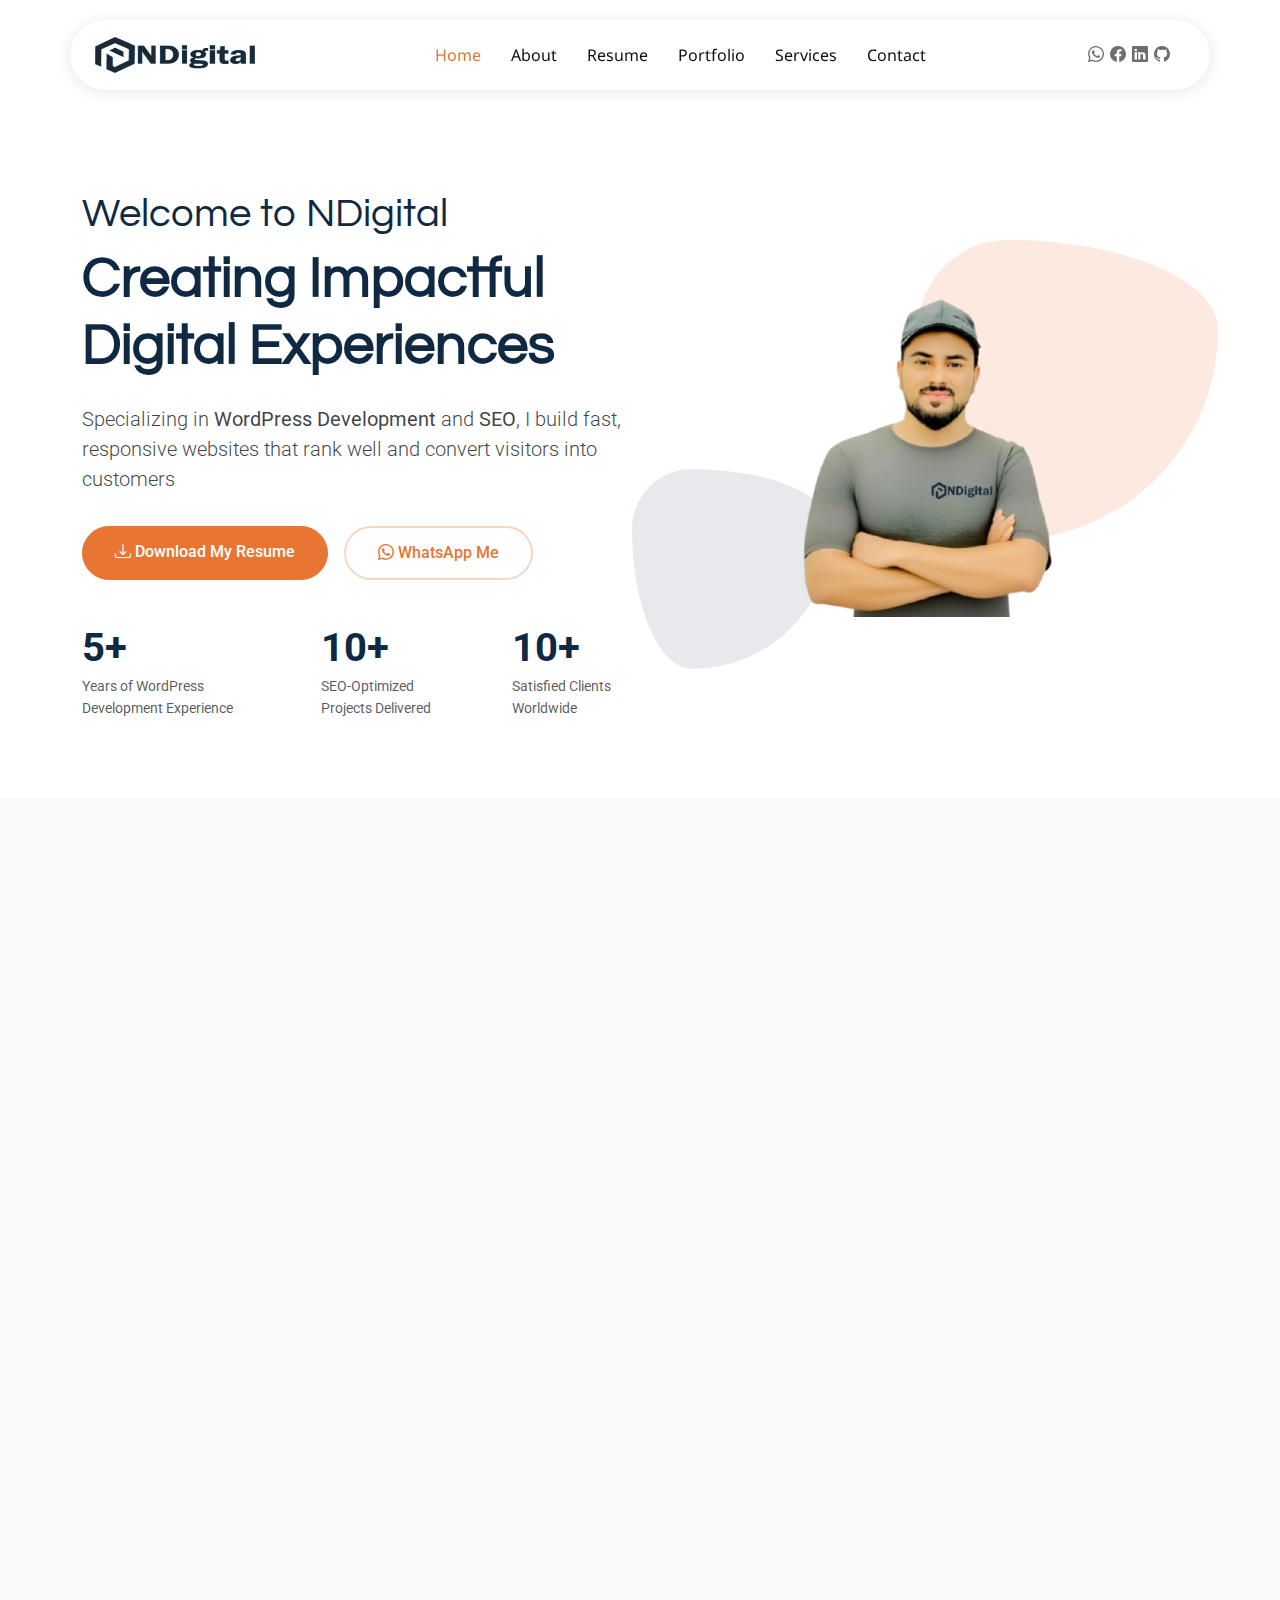
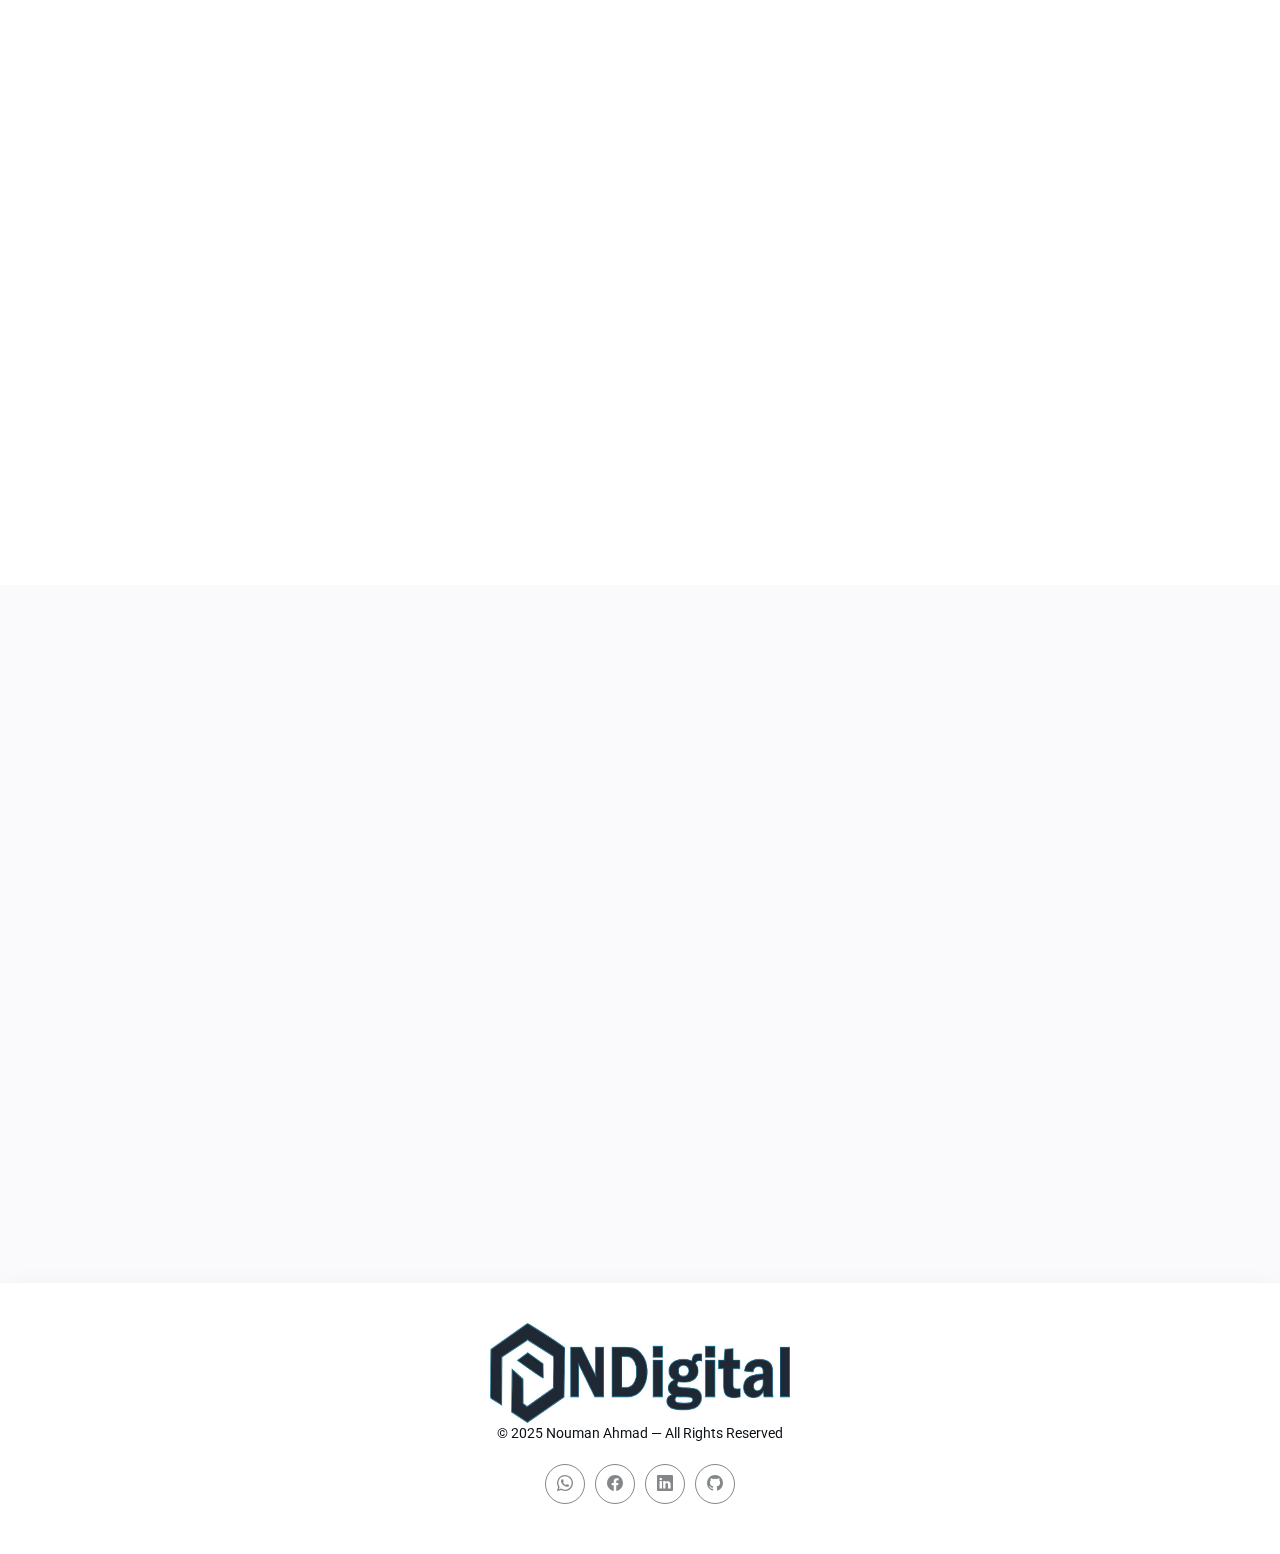
<file: index.html>
<!DOCTYPE html>
<html lang="en">

<head>
  <meta charset="utf-8">
  <meta content="width=device-width, initial-scale=1.0" name="viewport">
  <title>Nouman Ahmad - WordPress Developer & SEO Expert in Swat </title>
  <meta name="description"
    content="WordPress developer and SEO expert from Swat, Pakistan. I build mobile-friendly websites that load fast, rank high, and help businesses grow online.">
  <meta name="keywords"
    content="Nouman Ahmad, WordPress developer in Swat, SEO expert in Swat, web development Swat, Swat SEO agency, website designer Swat, freelance web developer Swat, SEO services Swat, Swat web developer, portfolio WordPress developer Swat, hire SEO expert Swat, web design Swat, SEO specialist Swat, Swat WordPress expert, digital marketing Swat, website SEO Swat, local SEO expert Swat">
  <link rel="canonical" href="https://ndigital.vercel.app/" />

  <!-- Favicons -->
  <link href="assets/img/N Digital offical 1.png" rel="icon">
  <link href="assets/img/apple-touch-icon.png" rel="apple-touch-icon">

  <!-- Fonts -->
  <link href="https://fonts.googleapis.com" rel="preconnect">
  <link href="https://fonts.gstatic.com" rel="preconnect" crossorigin>
  <link
    href="https://fonts.googleapis.com/css2?family=Roboto:ital,wght@0,100;0,300;0,400;0,500;0,700;0,900;1,100;1,300;1,400;1,500;1,700;1,900&family=Noto+Sans:ital,wght@0,100;0,200;0,300;0,400;0,500;0,600;0,700;0,800;0,900;1,100;1,200;1,300;1,400;1,500;1,600;1,700;1,800;1,900&family=Questrial:wght@400&display=swap"
    rel="stylesheet">
  <link rel="stylesheet" href="https://cdnjs.cloudflare.com/ajax/libs/font-awesome/6.4.0/css/all.min.css">

  <!-- Vendor CSS Files -->
  <link href="assets/vendor/bootstrap/css/bootstrap.min.css" rel="stylesheet">
  <link href="assets/vendor/bootstrap-icons/bootstrap-icons.css" rel="stylesheet">
  <link href="assets/vendor/aos/aos.css" rel="stylesheet">
  <link href="assets/vendor/glightbox/css/glightbox.min.css" rel="stylesheet">
  <link href="assets/vendor/swiper/swiper-bundle.min.css" rel="stylesheet">

  <!-- Main CSS File -->
  <link href="assets/css/main.css" rel="stylesheet">
  <link href="https://cdn.jsdelivr.net/npm/bootstrap-icons@1.10.5/font/bootstrap-icons.css" rel="stylesheet">
  <link href="https://unpkg.com/aos@2.3.1/dist/aos.css" rel="stylesheet">


  <link />
  <!-- Google Tag Manager -->
  <script>(function (w, d, s, l, i) {
      w[l] = w[l] || []; w[l].push({
        'gtm.start':
          new Date().getTime(), event: 'gtm.js'
      }); var f = d.getElementsByTagName(s)[0],
        j = d.createElement(s), dl = l != 'dataLayer' ? '&l=' + l : ''; j.async = true; j.src =
          'https://www.googletagmanager.com/gtm.js?id=' + i + dl; f.parentNode.insertBefore(j, f);
    })(window, document, 'script', 'dataLayer', 'GTM-MLM3P8BH');</script>
  <!-- End Google Tag Manager -->

  <!-- Google tag (gtag.js) -->
  <script async src="https://www.googletagmanager.com/gtag/js?id=G-3H717CSG5H"></script>
  <script>
    window.dataLayer = window.dataLayer || [];
    function gtag() { dataLayer.push(arguments); }
    gtag('js', new Date());

    gtag('config', 'G-3H717CSG5H');
  </script>
  <script type="application/ld+json">
  </script>
  <script type="application/ld+json">
    {
      "@context": "https://schema.org",
      "@graph": [
        {
          "@type": "Person",
          "name": "Nouman Ahmad",
          "url": "https://ndigital.vercel.app/",
          "image": "https://ndigital.vercel.app/assets/img/profile/profile-2.png",
          "sameAs": [
            "https://www.facebook.com/share/1ADBGKfJCy/",
            "https://www.linkedin.com/in/noumanahmadconsultant",
            "https://wa.me/923361539748",
            "https://ndigital.vercel.app/"
          ],
          "jobTitle": "WordPress Developer & SEO Specialist",
          "worksFor": {
            "@type": "Organization",
            "name": "N Digital"
          }
        },
        {
          "@type": "WebSite",
          "name": "N Digital",
          "url": "https://ndigital.vercel.app/",
          "publisher": {
            "@type": "Person",
            "name": "Nouman Ahmad"
          }
        },
        {
          "@type": "LocalBusiness",
          "name": "N Digital",
          "image": "https://ndigital.vercel.app/assets/img/profile/profile-2.png",
          "address": {
            "@type": "PostalAddress",
            "streetAddress": "GT Rd, Amankot",
            "addressLocality": "Mingora",
            "addressRegion": "KPK",
            "postalCode": "19200",
            "addressCountry": "PK"
          },
          "telephone": "+923361539748",
          "url": "https://ndigital.vercel.app/",
          "priceRange": "$$",
          "sameAs": [
            "https://www.facebook.com/share/1ADBGKfJCy/",
            "https://www.linkedin.com/in/noumanahmadconsultant",
            "https://wa.me/923361539748"
          ]
        }
      ]
    }
    </script>


</head>

<body class="index-page">

  <header id="header" class="header d-flex align-items-center sticky-top">
    <div
      class="header-container container-fluid container-xl position-relative d-flex align-items-center justify-content-between">

      <a href="index.html" class="logo d-flex align-items-center me-auto me-xl-0">
        <img src="assets/img/N Digital offical.jpg" alt="NDigital Logo" style="width: 160px; height: 300px;">
      </a>



      <nav id="navmenu" class="navmenu">
        <ul>
          <li><a href="#hero" class="active">Home</a></li>
          <li><a href="#about">About</a></li>
          <li><a href="#resume">Resume</a></li>
          <li><a href="#portfolio">Portfolio</a></li>
          <li><a href="#services">Services</a></li>
          <li><a href="#contact">Contact</a></li>
        </ul>
        <i class="mobile-nav-toggle d-xl-none bi bi-list"></i>
      </nav>

      <div class="header-social-links">
        <a href="https://wa.me/923361539748" class="whatsapp" target="_blank">
          <i class="bi bi-whatsapp"></i>
          <a href="https://www.facebook.com/share/1ABDGKfJCy/" class="facebook" target="_blank">
            <i class="bi bi-facebook"></i>
            <a href="https://www.linkedin.com/in/noumanahmadconsultant?utm_source=share&utm_campaign=share_via&utm_content=profile&utm_medium=android_app"
              class="linkedin" target="_blank">
              <i class="bi bi-linkedin"></i>
              <a href="https://github.com/NA2703" class="github" target="_blank">
                <i class="bi bi-github"></i>
              </a>
      </div>

    </div>
  </header>


  <main class="main">
    <script src="https://unpkg.com/aos@2.3.1/dist/aos.js"></script>
    <script>
      AOS.init({
        duration: 800,     // Animation speed
        once: false,       // false = allow repeat on scroll up/down
        mirror: true       // animate on scroll back up
      });
    </script>


    <!-- Hero Section -->
    <section id="hero" class="hero section">

      <div class="container" data-aos="fade-up" data-aos-delay="100">

        <div class="row align-items-center content">
          <div class="col-lg-6" data-aos="fade-up" data-aos-delay="200">
            <h1>Welcome to NDigital</h1>
            <h2> Creating Impactful Digital Experiences</h2>
            <p class="lead">Specializing in <strong>WordPress Development</strong> and <strong>SEO</strong>, I build
              fast, responsive websites that rank well and convert visitors into customers</p>
            <div class="cta-buttons" data-aos="fade-up" data-aos-delay="300">
              <!-- Resume Download Button -->
              <a href="Nouman Ahmad Professional  Resume Finalme.pdf" download class="btn btn-primary">
                <i class="bi bi-download"></i>
                <span>Download My Resume</span>
              </a>

              <!-- WhatsApp Button -->
              <a href="https://wa.me/923361539748" target="_blank" class="btn btn-outline btn-whatsapp">
                <i class="bi bi-whatsapp"></i>
                <span>WhatsApp Me</span>
              </a>

            </div>


            <div class="hero-stats" data-aos="fade-up" data-aos-delay="400">
              <div class="stat-item">
                <span class="stat-number">5+</span>
                <span class="stat-label">Years of WordPress Development Experience</span>
              </div>
              <div class="stat-item">
                <span class="stat-number">10+</span>
                <span class="stat-label">SEO-Optimized Projects Delivered</span>
              </div>
              <div class="stat-item">
                <span class="stat-number">10+</span>
                <span class="stat-label">Satisfied Clients Worldwide</span>
              </div>
            </div>
          </div>
          <div class="col-lg-6">
            <div class="hero-image">
              <img src="assets/img/profile/Profile_1_Final.png" alt="Portfolio Hero Image" class="img-fluid"
                data-aos="zoom-out" data-aos-delay="300">
              <div class="shape-1"></div>
              <div class="shape-2"></div>
            </div>
          </div>
        </div>

      </div>


    </section>

    </section>

    </section><!-- /Hero Section -->

    <!-- About Section -->
    <section id="about" class="about section light-background">

      <!-- Section Title -->
      <div class="container section-title" data-aos="fade-up">
        <h2>About</h2>
        <div class="title-shape">
          <svg viewBox="0 0 200 20" xmlns="http://www.w3.org/2000/svg">
            <path d="M 0,10 C 40,0 60,20 100,10 C 140,0 160,20 200,10" fill="none" stroke="currentColor"
              stroke-width="2"></path>
          </svg>
        </div>
        <p>I am passionate about creating seamless WordPress websites that not only look great but are optimized for
          performance and SEO. My goal is to help businesses grow by delivering high-quality websites that offer an
          exceptional user experience, drive traffic, and convert visitors into loyal customers</p>
      </div><!-- End Section Title -->

      <div class="container" data-aos="fade-up" data-aos-delay="100">

        <div class="row align-items-center">
          <div class="col-lg-6 position-relative" data-aos="fade-right" data-aos-delay="200">
            <div class="about-image">
              <img src="assets/img/profile/profile-2.png" alt="Profile Image" class="img-fluid rounded-4">
            </div>
          </div>

          <div class="col-lg-6" data-aos="fade-left" data-aos-delay="300">
            <div class="about-content">
              <span class="subtitle">About Me</span>

              <h2>SEO Expert &amp; WordPress Developer</h2>

              <p class="lead mb-4">I create SEO-optimized WordPress websites that deliver outstanding performance and
                user experience. My focus is on building sites that rank well and convert visitors effectively.</p>

              <div class="personal-info">
                <div class="row g-4">
                  <div class="col-6">
                    <div class="info-item">
                      <span class="label">Name</span>
                      <span class="value">Nouman Ahmad</span>
                    </div>
                  </div>

                  <div class="col-6">
                    <div class="info-item">
                      <span class="label">Phone</span>
                      <span class="value">+92 3361539748</span>
                    </div>
                  </div>

                  <div class="col-6">
                    <div class="info-item">
                      <span class="label">Age</span>
                      <span class="value">18</span>
                    </div>
                  </div>

                  <div class="col-6">
                    <div class="info-item">
                      <span class="label">Email</span>
                      <span class="value">nouman327004@gmail.com</span>
                    </div>
                  </div>

                  <div class="col-6">
                    <div class="info-item">
                      <span class="label">Occupation</span>
                      <span class="value">WordPress Developer & SEO Expert</span>
                    </div>
                  </div>

                  <div class="col-6">
                    <div class="info-item">
                      <span class="label">Nationality</span>
                      <span class="value">Pakistan</span>
                    </div>
                  </div>
                </div>
              </div>

              <div class="signature mt-4">
                <div class="signature-image">
                  <img src="assets/img/misc/Signature.png" alt="" class="img-fluid">
                </div>
                <div class="signature-info">
                  <h4>Nouman Ahmad</h4>
                  <p>WordPress Developer & SEO Expert, creating SEO-friendly websites that drive conversions.</p>
                </div>
              </div>
            </div>
          </div>
        </div>

      </div>

    </section><!-- /About Section -->

    <!-- Skills Section -->
    <!-- Skills Section -->
    <section id="skills" class="skills section">

      <div class="container" data-aos="fade-up" data-aos-delay="100">

        <div class="row g-4 skills-animation">

          <div class="col-md-6 col-lg-3" data-aos="fade-up" data-aos-delay="100">
            <div class="skill-box">
              <h3>WordPress</h3>
              <p>Developing SEO-friendly websites with WordPress.</p>
              <span class="text-end d-block">90%</span>
              <div class="progress">
                <div class="progress-bar" role="progressbar" aria-valuenow="90" aria-valuemin="0" aria-valuemax="100">
                </div>
              </div>
            </div>
          </div>

          <div class="col-md-6 col-lg-3" data-aos="fade-up" data-aos-delay="200">
            <div class="skill-box">
              <h3>SEO</h3>
              <p>Optimizing websites to rank higher on search engines.</p>
              <span class="text-end d-block">85%</span>
              <div class="progress">
                <div class="progress-bar" role="progressbar" aria-valuenow="85" aria-valuemin="0" aria-valuemax="100">
                </div>
              </div>
            </div>
          </div>

          <div class="col-md-6 col-lg-3" data-aos="fade-up" data-aos-delay="300">
            <div class="skill-box">
              <h3>Content Strategy</h3>
              <p>Creating SEO-driven content for better engagement.</p>
              <span class="text-end d-block">80%</span>
              <div class="progress">
                <div class="progress-bar" role="progressbar" aria-valuenow="80" aria-valuemin="0" aria-valuemax="100">
                </div>
              </div>
            </div>
          </div>

          <div class="col-md-6 col-lg-3" data-aos="fade-up" data-aos-delay="400">
            <div class="skill-box">
              <h3>Google Analytics</h3>
              <p>Tracking and analyzing website performance.</p>
              <span class="text-end d-block">75%</span>
              <div class="progress">
                <div class="progress-bar" role="progressbar" aria-valuenow="75" aria-valuemin="0" aria-valuemax="100">
                </div>
              </div>
            </div>
          </div>

        </div>

      </div>

    </section><!-- /Skills Section -->

    </section><!-- /Skills Section -->

    <!-- Resume Section -->
    <section id="resume" class="resume section">

      <!-- Section Title -->
      <div class="container section-title" data-aos="fade-up">
        <h2>Resume</h2>
        <div class="title-shape">
          <svg viewBox="0 0 200 20" xmlns="http://www.w3.org/2000/svg">
            <path d="M 0,10 C 40,0 60,20 100,10 C 140,0 160,20 200,10" fill="none" stroke="currentColor"
              stroke-width="2"></path>
          </svg>
        </div>
        <p>WordPress Developer & SEO Expert</p>
        <p>Passionate about creating SEO-optimized WordPress websites that not only look great but perform exceptionally
          well. I specialize in designing and optimizing websites to boost search engine rankings and drive meaningful
          traffic</p>
      </div><!-- End Section Title -->

      <div class="container" data-aos="fade-up" data-aos-delay="100">

        <div class="row">
          <div class="col-12">
            <div class="resume-wrapper">
              <div class="resume-block" data-aos="fade-up">
                <h2>Work Experience</h2>
                <p class="lead">Experienced WordPress Developer and SEO Expert, delivering high-performing websites and
                  optimizing them for better user engagement and search rankings.</p>

                <div class="timeline">
                  <div class="timeline-item" data-aos="fade-up" data-aos-delay="200">
                    <div class="timeline-left">
                      <h4 class="company">The Swat Tours</h4>
                      <span class="period">Jun, 2025 - Current</span>
                    </div>
                    <div class="timeline-dot"></div>
                    <div class="timeline-right">
                      <h3 class="position">WordPress Developer & SEO Expert</h3>
                      <p class="description">Worked on building and optimizing WordPress websites for The Swat Tours.
                        Focused on improving SEO performance, driving organic traffic, and enhancing the user experience
                        through responsive design and SEO best practices</p>
                    </div>
                  </div>

                  <div class="timeline-item" data-aos="fade-up" data-aos-delay="300">
                    <div class="timeline-left">
                      <h4 class="company">PSEO</h4>
                      <span class="period">2024 </span>
                    </div>
                    <div class="timeline-dot"></div>
                    <div class="timeline-right">
                      <h3 class="position">WordPress Developer</h3>
                      <p class="description">
                        Developed WordPress websites for ProSolution.com with a focus on customization, responsive
                        design, and SEO integration to enhance user experience and website performance.
                      </p>

                      <p></p>
                    </div>
                  </div>

                  <div class="timeline-item" data-aos="fade-up" data-aos-delay="400">
                    <div class="timeline-left">
                      <h4 class="company">TechnoSphereX Institute</h4>
                      <span class="period">2022-2023</span>
                    </div>
                    <div class="timeline-dot"></div>
                    <div class="timeline-right">
                      <h3 class="position">SEO & WordPress Specialist</h3>
                      <p class="description"> Assisted in building SEO-optimized WordPress websites for clients at
                        TechnoSphereX Institute. Focused on keyword research, on-page SEO, and performance
                        optimization..</p>
                    </div>
                  </div>
                </div>
              </div>


              <div class="resume-block" data-aos="fade-up" data-aos-delay="100">
                <h2>My Education</h2>
                <p class="lead">Building strong technical foundations through practical experience and formal education
                  in SEO and WordPress development.</p>

                <div class="timeline">
                  <!-- FSc from Jan Zeb College -->
                  <div class="timeline-item" data-aos="fade-up" data-aos-delay="200">
                    <div class="timeline-left">
                      <h4 class="company">Government Post Graduate Jahanzeb College</h4>
                      <span class="period">2022 - 2024</span>
                    </div>
                    <div class="timeline-dot"></div>
                    <div class="timeline-right">
                      <h3 class="position">FSc</h3>
                      <p class="description">Completed FSc in Computer Science, focusing on programming and technical
                        skills.</p>
                    </div>
                  </div>

                  <!-- Matric from Elum Public School & College -->
                  <div class="timeline-item" data-aos="fade-up" data-aos-delay="300">
                    <div class="timeline-left">
                      <h4 class="company">Elum Public School & College</h4>
                      <span class="period">2020 - 2022</span>
                    </div>
                    <div class="timeline-dot"></div>
                    <div class="timeline-right">
                      <h3 class="position">Matric</h3>
                      <p class="description">Completed Matriculation with a focus on science subjects.</p>
                    </div>
                  </div>

                  <!-- WordPress & SEO Certification from DMIndex Institute -->
                  <div class="timeline-item" data-aos="fade-up" data-aos-delay="400">
                    <div class="timeline-left">
                      <h4 class="company">DMIndex Institute</h4>
                      <span class="period">2020 - 2023</span>
                    </div>
                    <div class="timeline-dot"></div>
                    <div class="timeline-right">
                      <h3 class="position">WordPress & SEO Certification</h3>
                      <p class="description">Gained advanced skills in WordPress development and SEO strategies to build
                        fast, user-friendly, and search-optimized websites.</p>
                    </div>
                  </div>


                  <!-- DIT Diploma -->
                  <div class="timeline-item" data-aos="fade-up" data-aos-delay="500">
                    <div class="timeline-left">
                      <h4 class="company">TechnoSphereX Institute</h4>
                      <span class="period">2025 (Expected)</span>
                    </div>
                    <div class="timeline-dot"></div>
                    <div class="timeline-right">
                      <h3 class="position">Diploma in Information Technology (DIT)</h3>
                      <p class="description">Pursuing a one-year DIT diploma to further enhance my skills in IT and web
                        development.</p>
                    </div>
                  </div>
                </div>
              </div>

            </div>
          </div>
        </div>
      </div>
      </div>
      </div>

      </div>

    </section><!-- /Resume Section -->

    <!-- Portfolio Section -->
    <section id="portfolio" class="portfolio section">

      <!-- Section Title -->
      <div class="container section-title" data-aos="fade-up">
        <h2>Portfolio</h2>
        <div class="title-shape">
          <svg viewBox="0 0 200 20" xmlns="http://www.w3.org/2000/svg">
            <path d="M 0,10 C 40,0 60,20 100,10 C 140,0 160,20 200,10" fill="none" stroke="currentColor"
              stroke-width="2"></path>
          </svg>
        </div>
        <p>I craft WordPress websites that are not only beautifully designed, but fully optimized for search engines –
          helping your business stand out and grow online</p>
      </div><!-- End Section Title -->

      <div class="container" data-aos="fade-up" data-aos-delay="100">

        <div class="isotope-layout" data-default-filter="*" data-layout="masonry" data-sort="original-order">

          <div class="portfolio-filters-container" data-aos="fade-up" data-aos-delay="200">
            <ul class="portfolio-filters isotope-filters">
              <li data-filter="*" class="filter-active">All Work</li>
              <li data-filter=".filter-web">WordPress Development</li>
              <li data-filter=".filter-graphics">SEO Projects</li>
              <li data-filter=".filter-motion">Responsive Design</li>
              <li data-filter=".filter-brand">Speed & Performance</li>
            </ul>
          </div>

          <div class="row g-4 isotope-container" data-aos="fade-up" data-aos-delay="300">

            <div class="col-lg-6 col-md-6 portfolio-item isotope-item filter-web">
              <div class="portfolio-card">
                <div class="portfolio-image">
                  <img src="assets/img/portfolio/Portfolio -1 Wordpress.png" class="img-fluid" alt="" loading="lazy">
                  <div class="portfolio-overlay">
                    <div class="portfolio-actions">
                      <a href="assets/img/portfolio/Portfolio -1 Wordpress.png" class="glightbox preview-link"
                        data-gallery="portfolio-gallery-web"><i class="bi bi-eye"></i></a>
                      <a href="portfolio-details.html" class="details-link"><i class="bi bi-arrow-right"></i></a>
                    </div>
                  </div>
                </div>
                <div class="portfolio-content">
                  <span class="category">WordPress Development</span>
                  <h3>Furniture Store Website</h3>
                  <p>Developed a modern WordPress website for a furniture brand, featuring custom product layouts for
                    sofas, beds, and chairs with full mobile responsiveness and WooCommerce integration.</p>
                </div>
              </div>
            </div><!-- End Portfolio Item -->

            <div class="col-lg-6 col-md-6 portfolio-item isotope-item filter-graphics">
              <div class="portfolio-card">
                <div class="portfolio-image">
                  <img src="assets/img/portfolio/Portfolio 4-google Analytics.jpeg" class="img-fluid" alt=""
                    loading="lazy">
                  <div class="portfolio-overlay">
                    <div class="portfolio-actions">
                      <a href="assets/img/portfolio/Portfolio 4-google Analytics.jpeg" class="glightbox preview-link"
                        data-gallery="portfolio-gallery-graphics"><i class="bi bi-eye"></i></a>
                      <a href="portfolio-details.html" class="details-link"><i class="bi bi-arrow-right"></i></a>
                    </div>
                  </div>
                </div>
                <div class="portfolio-content">
                  <span class="category">SEO Projects</span>
                  <h3>SEO Audit & Analytics Report</h3>
                  <p>Performed a full SEO audit and tracked performance using Google Analytics and Search Console.
                    Improved organic traffic by analyzing user behavior and fixing on-page SEO issues.</p>
                </div>
              </div>
            </div><!-- End Portfolio Item -->

            <div class="col-lg-6 col-md-6 portfolio-item isotope-item filter-motion">
              <div class="portfolio-card">
                <div class="portfolio-image">
                  <img src="assets/img/portfolio/Portfolio -6-Google Analytics.png" class="img-fluid" alt=""
                    loading="lazy">
                  <div class="portfolio-overlay">
                    <div class="portfolio-actions">
                      <a href="assets/img/portfolio/Portfolio -6-Google Analytics.png" class="glightbox preview-link"
                        data-gallery="portfolio-gallery-motion"><i class="bi bi-eye"></i></a>
                      <a href="portfolio-details.html" class="details-link"><i class="bi bi-arrow-right"></i></a>
                    </div>
                  </div>
                </div>
                <div class="portfolio-content">
                  <span class="category">Responsive Design</span>
                  <h3>Device-Friendly Website Layout</h3>
                  <p>Developed a fully responsive website layout that adapts seamlessly across mobile, tablet, and
                    desktop devices — ensuring a smooth and consistent user experience.</p>
                </div>
              </div>
            </div><!-- End Portfolio Item -->

            <div class="col-lg-6 col-md-6 portfolio-item isotope-item filter-brand">
              <div class="portfolio-card">
                <div class="portfolio-image">
                  <img src="assets/img/portfolio/Portfolio -5-Google Analytics.png" class="img-fluid" alt=""
                    loading="lazy">
                  <div class="portfolio-overlay">
                    <div class="portfolio-actions">
                      <a href="assets/img/portfolio/Portfolio -5-Google Analytics.png" class="glightbox preview-link"
                        data-gallery="portfolio-gallery-brand"><i class="bi bi-eye"></i></a>
                      <a href="portfolio-details.html" class="details-link"><i class="bi bi-arrow-right"></i></a>
                    </div>
                  </div>
                </div>
                <div class="portfolio-content">
                  <span class="category">Speed & Performance</span>
                  <h3>Website Speed Optimization</h3>
                  <p>Enhanced site performance by optimizing images, reducing server requests, enabling caching, and
                    improving Core Web Vitals — resulting in faster loading and better user experience.</p>
                </div>
              </div>
            </div><!-- End Portfolio Item -->

            <div class="col-lg-6 col-md-6 portfolio-item isotope-item filter-web">
              <div class="portfolio-card">
                <div class="portfolio-image">
                  <img src="assets/img/portfolio/Portfolio -2 Wordpress.png" class="img-fluid" alt="" loading="lazy">
                  <div class="portfolio-overlay">
                    <div class="portfolio-actions">
                      <a href="assets/img/portfolio/Portfolio -2 Wordpress.png" class="glightbox preview-link"
                        data-gallery="portfolio-gallery-web"><i class="bi bi-eye"></i></a>
                      <a href="portfolio-details.html" class="details-link"><i class="bi bi-arrow-right"></i></a>
                    </div>
                  </div>
                </div>
                <div class="portfolio-content">
                  <span class="category">WordPress Development</span>
                  <h3>WooCommerce E-commerce Platform</h3>
                  <p>Built a fully functional online store using WordPress and WooCommerce — including product filters,
                    secure checkout, and responsive design for seamless mobile shopping.</p>
                </div>
              </div>
            </div><!-- End Portfolio Item -->

            <div class="col-lg-6 col-md-6 portfolio-item isotope-item filter-graphics">
              <div class="portfolio-card">
                <div class="portfolio-image">
                  <img src="assets/img/portfolio/Portfolio 3-SEO.jpeg" class="img-fluid" alt="" loading="lazy">
                  <div class="portfolio-overlay">
                    <div class="portfolio-actions">
                      <a href="assets/img/portfolio/Portfolio 3-SEO.jpeg" class="glightbox preview-link"
                        data-gallery="portfolio-gallery-graphics"><i class="bi bi-eye"></i></a>
                      <a href="portfolio-details.html" class="details-link"><i class="bi bi-arrow-right"></i></a>
                    </div>
                  </div>
                </div>
                <div class="portfolio-content">
                  <span class="category">SEO Projects</span>
                  <h3>Search Console Performance Report</h3>
                  <p>Analyzed website performance using Google Search Console, identified indexing issues and improved
                    CTR by optimizing meta titles, descriptions, and core web vitals.</p>
                </div>

              </div>
            </div><!-- End Portfolio Item -->

          </div><!-- End Portfolio Container -->

        </div>

      </div>

    </section><!-- /Portfolio Section -->

    <!-- Testimonials Section -->
    <section id="testimonials" class="testimonials section light-background">

      <!-- Section Title -->
      <div class="container section-title" data-aos="fade-up">
        <h2>Testimonials</h2>
        <div class="title-shape">
          <svg viewBox="0 0 200 20" xmlns="http://www.w3.org/2000/svg">
            <path d="M 0,10 C 40,0 60,20 100,10 C 140,0 160,20 200,10" fill="none" stroke="currentColor"
              stroke-width="2"></path>
          </svg>
        </div>
        <p>Here's what my teachers and clients say about working with me.</p>
      </div><!-- End Section Title -->

      <div class="container" data-aos="fade-up" data-aos-delay="100">

        <div class="testimonials-slider swiper init-swiper">
          <script type="application/json" class="swiper-config">
            {
              "slidesPerView": 1,
              "loop": true,
              "speed": 600,
              "autoplay": {
                "delay": 5000
              },
              "navigation": {
                "nextEl": ".swiper-button-next",
                "prevEl": ".swiper-button-prev"
              }
            }
          </script>

          <div class="swiper-wrapper">

            <div class="swiper-slide">
              <div class="testimonial-item">
                <div class="row">
                  <div class="col-lg-8">
                    <h2>Exceptional Web Development & SEO</h2>
                    <p>
                      Working with Nouman Ahmad was a great experience. He developed a clean and modern website that
                      perfectly matched our brand vision. From the layout to the responsiveness, everything was on
                      point.
                    </p>
                    <p>
                      He also implemented effective SEO strategies that helped boost our website visibility on search
                      engines. I appreciate his attention to detail and technical skills. Highly recommended for any
                      digital project.
                    </p>
                    <div class="profile d-flex align-items-center">
                      <img src="assets/img/person/person-m-7.webp" class="profile-img" alt="">
                      <div class="profile-info">
                        <h3>Saul Goodman</h3>
                        <span>Client</span>
                      </div>
                    </div>
                  </div>
                  <div class="col-lg-4 d-none d-lg-block">
                    <div class="featured-img-wrapper">
                      <img src="assets/img/person/person-m-7.webp" class="featured-img" alt="">
                    </div>
                  </div>
                </div>
              </div>
            </div><!-- End Testimonial Item -->

            <div class="swiper-slide">
              <div class="testimonial-item">
                <div class="row">
                  <div class="col-lg-8">
                    <h2>Professional and Reliable Developer</h2>
                    <p>
                      Working with Nouman on our tourism website was a great experience. He built a professional,
                      fast-loading site with solid SEO work that increased our online visibility.
                    </p>
                    <p>
                      His communication was clear, and he delivered everything on time. Highly recommended for anyone
                      looking for a quality WordPress developer!
                    </p>
                    <div class="profile d-flex align-items-center">
                      <img src="assets/img/person/person-f-6.jpg" class="profile-img" alt="">
                      <div class="profile-info">
                        <h3>Fawad Khan</h3>
                        <span>Client & Owner – The Swat Tours</span>
                      </div>
                    </div>
                  </div>
                  <div class="col-lg-4 d-none d-lg-block">
                    <div class="featured-img-wrapper">
                      <img src="assets/img/person/person-f-6.jpg" class="featured-img" alt="">
                    </div>
                  </div>
                </div>
              </div>
            </div><!-- End Testimonial Item -->

            <div class="swiper-slide">
              <div class="testimonial-item">
                <div class="row">
                  <div class="col-lg-8">
                    <h2>A Dedicated Student with Real Passion</h2>
                    <p>
                      Nouman Ahmad was one of my most hardworking and passionate students during his DIT course at
                      TechnoSphereX Institute. He consistently showed great interest in learning technical concepts,
                      especially in troubleshooting and real-time system errors.
                    </p>
                    <p>
                      I had the opportunity to personally guide him on several projects. He played a key role in
                      building the official website of our institute and also contributed to many internal digital
                      tasks. His ability to learn quickly, apply knowledge practically, and stay committed to every task
                      makes him a valuable asset in the digital world.
                    </p>
                    <p>
                      I highly appreciate his efforts and look forward to seeing him grow further as a skilled
                      professional in web development and SEO.
                    </p>
                    <div class="profile d-flex align-items-center">
                      <img src="assets/img/person/person-A-8.jpg" class="profile-img" alt="Engr. Attaullah Khan">
                      <div class="profile-info">
                        <h3>Engr. Attaullah Khan</h3>
                        <span>DIT Teacher & Founder – TechnoSphereX Institute</span>
                      </div>
                    </div>
                  </div>
                  <div class="col-lg-4 d-none d-lg-block">
                    <div class="featured-img-wrapper">
                      <img src="assets/img/person/person-A-8.jpg" class="featured-img" alt="Engr. Attaullah Khan">
                    </div>
                  </div>
                </div>
              </div>
            </div><!-- End Testimonial Item -->


            <div class="swiper-slide">
              <div class="testimonial-item">
                <div class="row">
                  <div class="col-lg-8">
                    <h2>A Dedicated Learner and Team Player</h2>
                    <p>
                      As a mentor and founder of DMINDEX, I had the opportunity to guide Nouman Ahmad in WordPress
                      development and SEO. He showed excellent learning potential, a sharp focus on real-world
                      implementation, and the ability to adapt quickly to professional workflows.
                    </p>
                    <p>
                      Nouman contributed to several of our live projects at DMINDEX, demonstrating both technical skill
                      and teamwork. I believe he has a bright future ahead and I'm proud to have been part of his
                      journey.
                    </p>
                    <div class="profile d-flex align-items-center">
                      <img src="assets/img/person/person -S-7.webp" class="profile-img" alt="">
                      <div class="profile-info">
                        <h3>Shah Faisal Wahab</h3>
                        <span>Teacher & Founder – DMINDEX</span>
                      </div>
                    </div>
                  </div>
                  <div class="col-lg-4 d-none d-lg-block">
                    <div class="featured-img-wrapper">
                      <img src="assets/img/person/person -S-7.webp" class="featured-img" alt="">
                    </div>
                  </div>
                </div>
              </div>
            </div><!-- End Testimonial Item -->

          </div>

          <div class="swiper-navigation w-100 d-flex align-items-center justify-content-center">
            <div class="swiper-button-prev"></div>
            <div class="swiper-button-next"></div>
          </div>

        </div>

      </div>

    </section><!-- /Testimonials Section -->

    <!-- Services Section -->
    <section id="services" class="services section">

      <section id="services" class="services section">
        <div class="container section-title" data-aos="fade-up">
          <h2>Services</h2>
          <div class="title-shape">
            <svg viewBox="0 0 200 20" xmlns="http://www.w3.org/2000/svg">
              <path d="M 0,10 C 40,0 60,20 100,10 C 140,0 160,20 200,10" fill="none" stroke="currentColor"
                stroke-width="2"></path>
            </svg>
          </div>
          <p>Transform your website with expert WordPress development, SEO optimization, and digital marketing
            strategies that drive traffic and growth.</p>
        </div>

        <div class="container" data-aos="fade-up" data-aos-delay="100">
          <div class="row align-items-center">
            <div class="col-lg-4 mb-5 mb-lg-0">
              <h2 class="fw-bold mb-4 servies-title">Expert WordPress Development</h2>
              <p class="mb-4">Create a powerful online presence with custom WordPress websites, designed to be
                SEO-friendly and responsive, enhancing user experience and driving conversions.</p>
              <a href="service-details.html" class="btn btn-outline-primary">See all services</a>
            </div>

            <div class="col-lg-8">
              <div class="row g-4">
                <!-- WordPress Development Service -->
                <div class="col-md-6" data-aos="fade-up" data-aos-delay="200">
                  <div class="service-item">
                    <i class="bi bi-laptop icon"></i>
                    <h3><a href="service-details.html">Custom WordPress Websites</a></h3>
                    <p>Tailored WordPress sites with responsive design, SEO optimization, and easy-to-manage content
                      management systems.</p>
                  </div>
                </div>

                <!-- SEO Optimization Service -->
                <div class="col-md-6" data-aos="fade-up" data-aos-delay="300">
                  <div class="service-item">
                    <i class="bi bi-search icon"></i>
                    <h3><a href="service-details.html">SEO Optimization</a></h3>
                    <p>Optimize your website to rank higher on search engines, bringing more organic traffic and
                      improving your online visibility.</p>
                  </div>
                </div>

                <!-- Digital Marketing Service -->
                <div class="col-md-6" data-aos="fade-up" data-aos-delay="400">
                  <div class="service-item">
                    <i class="bi bi-megaphone icon"></i>
                    <h3><a href="service-details.html">Digital Marketing & Ads</a></h3>
                    <p>Promote your business through targeted Facebook ads and social media strategies designed to
                      attract and engage your ideal audience.</p>
                  </div>
                </div>

                <!-- Additional Service -->
                <div class="col-md-6" data-aos="fade-up" data-aos-delay="500">
                  <div class="service-item">
                    <i class="bi bi-cogs icon"></i>
                    <h3><a href="service-details.html">Website Maintenance & Support</a></h3>
                    <p>Ongoing website support and maintenance to ensure your site remains up-to-date, secure, and
                      performs optimally.</p>
                  </div>
                </div>
              </div>
            </div>
          </div>
        </div>
      </section>


      </div>
      </div>
      </div>

      </div>

    </section><!-- /Services Section -->

    <!-- Faq Section -->
    <section id="faq" class="faq section">

      <!-- Section Title -->
      <div class="container section-title" data-aos="fade-up">
        <h2>Frequently Asked Questions</h2>
        <div class="title-shape">
          <svg viewBox="0 0 200 20" xmlns="http://www.w3.org/2000/svg">
            <path d="M 0,10 C 40,0 60,20 100,10 C 140,0 160,20 200,10" fill="none" stroke="currentColor"
              stroke-width="2"></path>
          </svg>
        </div>
        <p>Here are some common questions about our WordPress development, SEO, and digital marketing services.</p>
      </div><!-- End Section Title -->

      <div class="container">
        <div class="row justify-content-center">
          <div class="col-lg-10" data-aos="fade-up" data-aos-delay="100">
            <div class="faq-container">

              <!-- FAQ Item 1 -->
              <div class="faq-item faq-active">
                <h3>What is WordPress development and how can it help my business?</h3>
                <div class="faq-content">
                  <p>WordPress development involves creating a custom website or blog on the WordPress platform. It's
                    ideal for businesses because it's easy to manage, customizable, SEO-friendly, and supports
                    responsive designs that look great on all devices.</p>
                </div>
                <i class="faq-toggle bi bi-chevron-right"></i>
              </div><!-- End Faq item-->

              <!-- FAQ Item 2 -->
              <div class="faq-item">
                <h3>How do you optimize websites for SEO?</h3>
                <div class="faq-content">
                  <p>We optimize websites by improving on-page SEO elements like meta tags, keywords, and content
                    structure. We also enhance off-page SEO through backlinks and ensure your site is fast,
                    mobile-friendly, and easy to navigate, all of which help you rank higher in search engines.</p>
                </div>
                <i class="faq-toggle bi bi-chevron-right"></i>
              </div><!-- End Faq item-->

              <!-- FAQ Item 3 -->
              <div class="faq-item">
                <h3>How can digital marketing help my business grow?</h3>
                <div class="faq-content">
                  <p>Digital marketing helps your business by using online strategies like Facebook ads, Google ads, and
                    content marketing to reach potential customers. It allows you to target specific audiences, measure
                    the success of campaigns, and increase online visibility, ultimately driving more traffic and sales.
                  </p>
                </div>
                <i class="faq-toggle bi bi-chevron-right"></i>
              </div><!-- End Faq item-->

              <!-- FAQ Item 4 -->
              <div class="faq-item">
                <h3>What are the benefits of using WordPress for my website?</h3>
                <div class="faq-content">
                  <p>WordPress is user-friendly, open-source, and offers a wide variety of themes and plugins to extend
                    the functionality of your site. It allows for easy content management, customization, and SEO
                    optimization, making it ideal for businesses looking for a powerful yet easy-to-manage online
                    presence.</p>
                </div>
                <i class="faq-toggle bi bi-chevron-right"></i>
              </div><!-- End Faq item-->

              <!-- FAQ Item 5 -->
              <div class="faq-item">
                <h3>How do you manage SEO for local businesses?</h3>
                <div class="faq-content">
                  <p>For local businesses, we optimize your website and Google My Business profile to ensure you appear
                    in local searches. This includes location-based keywords, local backlinks, and ensuring your site is
                    listed in local directories to improve your visibility within your specific geographic area.</p>
                </div>
                <i class="faq-toggle bi bi-chevron-right"></i>
              </div><!-- End Faq item-->

              <!-- FAQ Item 6 -->
              <div class="faq-item">
                <h3>Can you help me with ongoing


              </div>

            </div>

    </section><!-- /Faq Section -->

    <!-- Contact Section -->
    <section id="contact" class="contact section light-background">
      <div class="container" data-aos="fade-up" data-aos-delay="100">
        <div class="row g-5">
          <!-- Left Side -->
          <div class="col-lg-6">
            <div class="content" data-aos="fade-up" data-aos-delay="200">
              <div class="section-category mb-3">Contact</div>
              <h2 class="display-5 mb-4">Get in Touch with Us</h2>
              <p class="lead mb-4">We'd love to hear from you! Reach out for WordPress development, SEO, and digital
                marketing services.</p>

              <div class="contact-info mt-5">
                <div class="info-item d-flex mb-3">
                  <i class="bi bi-envelope-at me-3"></i>
                  <span>nk7699768@gmail.com</span>
                </div>

                <div class="info-item d-flex mb-3">
                  <i class="bi bi-telephone me-3"></i>
                  <span>+92 336 1539748</span>
                </div>

                <div class="info-item d-flex mb-4">
                  <i class="bi bi-geo-alt me-3"></i>
                  <span>GT Road Amankot, Tehsil Babozai, Swat, KPK, Pakistan</span>
                </div>

                <a href="https://www.google.com/maps?q=35.2071433,72.4286572" target="_blank"
                  class="map-link d-inline-flex align-items-center">
                  Open Map <i class="bi bi-arrow-right ms-2"></i>
                </a>
              </div>
            </div>
          </div>

          <!-- Right Side (Contact Form) -->
          <div class="col-lg-6">
            <div class="contact-form card" data-aos="fade-up" data-aos-delay="300">
              <div class="card-body p-4 p-lg-5">
                <form id="contact-form" class="php-email-form" action="https://api.web3forms.com/submit" method="POST"
                  onsubmit="return handleFormSubmission(event)">
                  <div class="row gy-4">

                    <!-- Hidden Access Key -->
                    <input type="hidden" name="access_key" value="8ec58667-cc13-471a-9dd1-b0e10ad620c4">

                    <div class="col-12">
                      <input type="text" name="name" class="form-control" placeholder="Your Name" required />
                    </div>
                    <div class="col-12">
                      <input type="email" name="email" class="form-control" placeholder="Your Email" required />
                    </div>
                    <div class="col-12">
                      <input type="text" name="subject" class="form-control" placeholder="Subject" required />
                    </div>
                    <div class="col-12">
                      <textarea name="message" rows="6" class="form-control" placeholder="Message" required></textarea>
                    </div>

                    <!-- Honeypot Spam Protection -->
                    <input type="checkbox" name="botcheck" class="hidden" style="display: none;">

                    <div class="col-12 text-center">
                      <button type="submit" class="btn btn-submit w-100">Submit Message</button>
                      <div id="form-status" class="mt-3"></div>
                    </div>

                  </div>
                </form>

              </div>
            </div>
          </div>

        </div>
      </div>
    </section>


  </main>

  <footer id="footer" class="footer">

    <div class="container">
      <div class="copyright text-center">
        <a href="index.html">
          <img src="assets/img/N Digital offical.jpg" alt="NDigital Logo"
            style="width: 300px; height: 100px; display: block; margin: 0 auto;">
        </a>
        <p><span>© 2025 Nouman Ahmad — All Rights Reserved </span></p>
      </div>

      <div class="social-links d-flex justify-content-center">
        <a href="https://wa.me/923361539748" class="whatsapp" target="_blank">
          <i class="bi bi-whatsapp"></i>
        </a>
        <a href="https://www.facebook.com/share/1ABDGKfJCy/" class="facebook" target="_blank">
          <i class="bi bi-facebook"></i>
        </a>
        <a href="https://www.linkedin.com/in/noumanahmadconsultant?utm_source=share&utm_campaign=share_via&utm_content=profile&utm_medium=android_app"
          class="linkedin" target="_blank">
          <i class="bi bi-linkedin"></i>
        </a>
        <a href="https://github.com/NA2703" class="github" target="_blank">
          <i class="bi bi-github"></i>
        </a>
      </div>

      <div class="credits">

      </div>

  </footer>

  <!-- Scroll Top -->
  <a href="#" id="scroll-top" class="scroll-top d-flex align-items-center justify-content-center"><i
      class="bi bi-arrow-up-short"></i></a>

  <!-- Vendor JS Files -->
  <script src="assets/vendor/bootstrap/js/bootstrap.bundle.min.js"></script>
  <script src="assets/vendor/php-email-form/validate.js"></script>
  <script src="assets/vendor/aos/aos.js"></script>
  <script src="assets/vendor/waypoints/noframework.waypoints.js"></script>
  <script src="assets/vendor/glightbox/js/glightbox.min.js"></script>
  <script src="assets/vendor/imagesloaded/imagesloaded.pkgd.min.js"></script>
  <script src="assets/vendor/isotope-layout/isotope.pkgd.min.js"></script>
  <script src="assets/vendor/swiper/swiper-bundle.min.js"></script>

  <!-- Main JS File -->
  <script src="assets/js/main.js"></script>
  <script src="https://cdn.emailjs.com/dist/email.min.js"></script>
  <!-- Google Tag Manager (noscript) -->
  <noscript><iframe src="https://www.googletagmanager.com/ns.html?id=GTM-MLM3P8BH" height="0" width="0"
      style="display:none;visibility:hidden"></iframe></noscript>
  <!-- End Google Tag Manager (noscript) -->


</body>

</html>
</file>
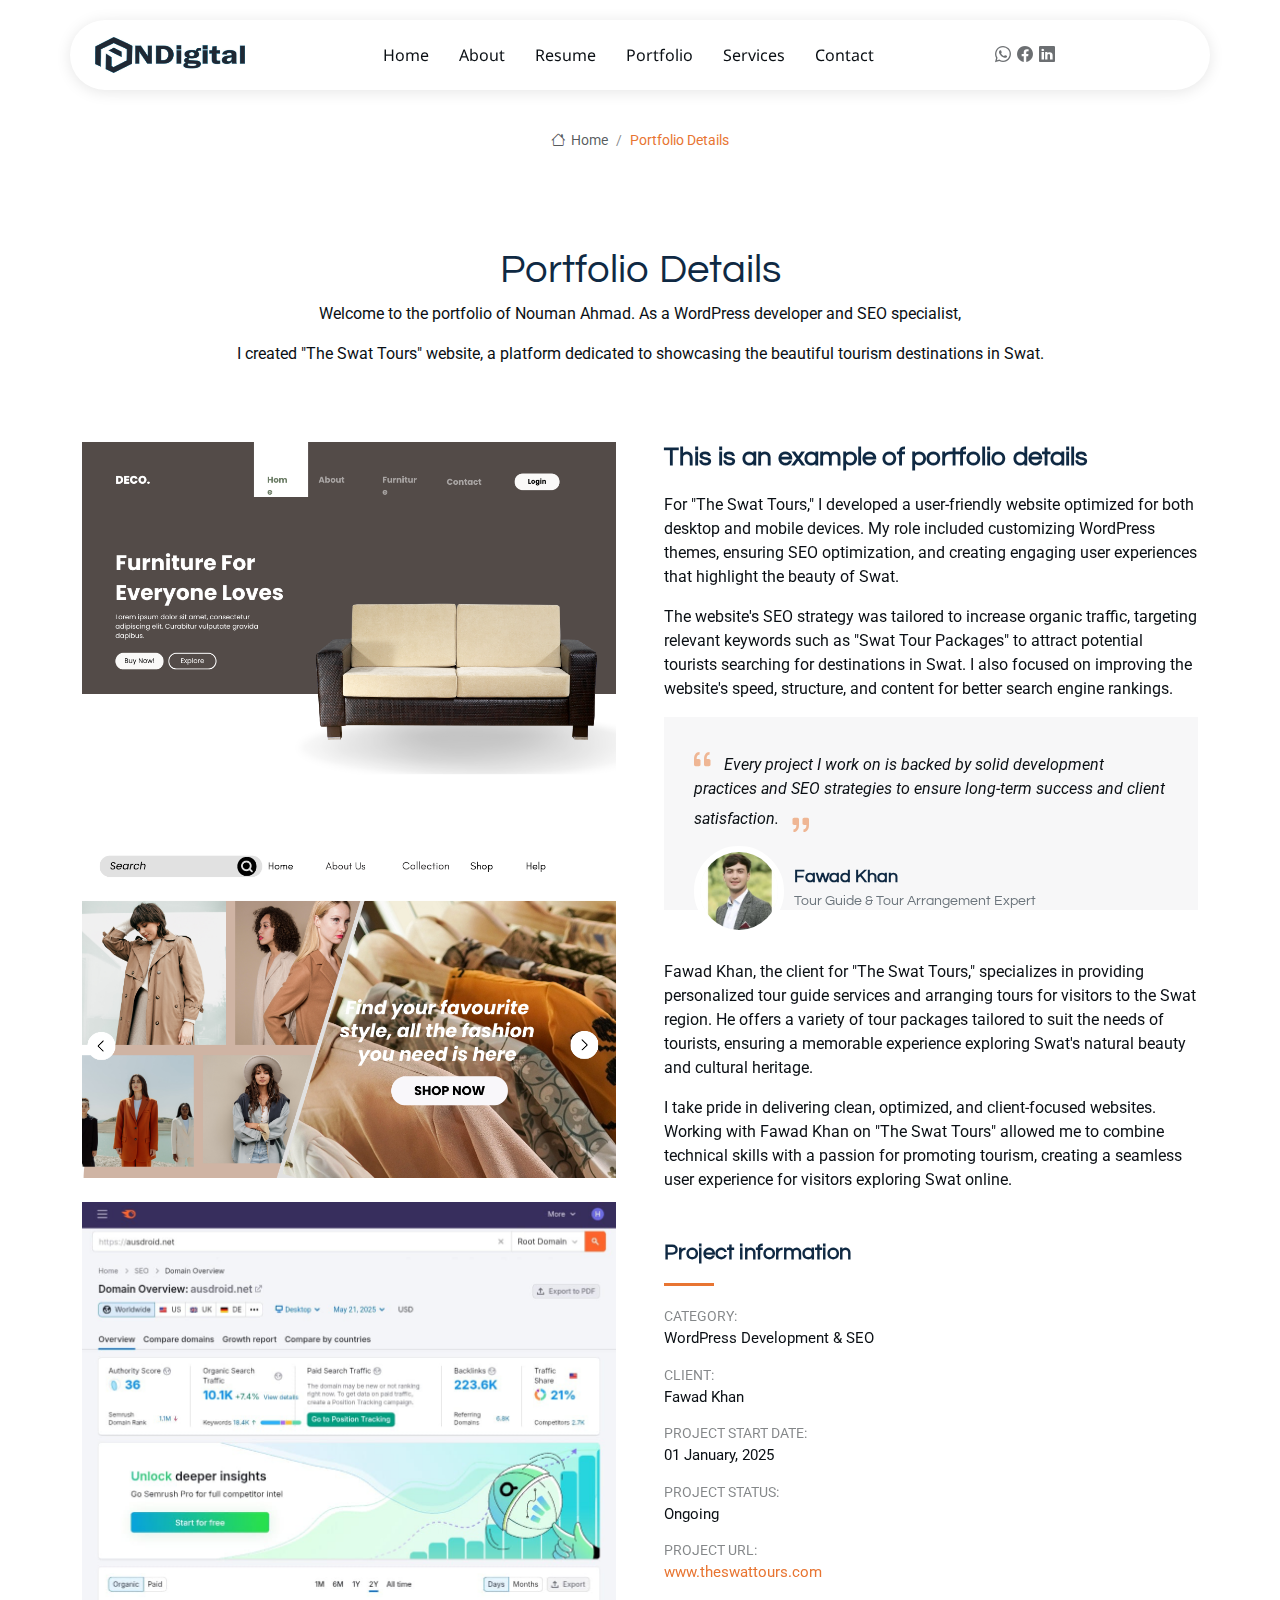
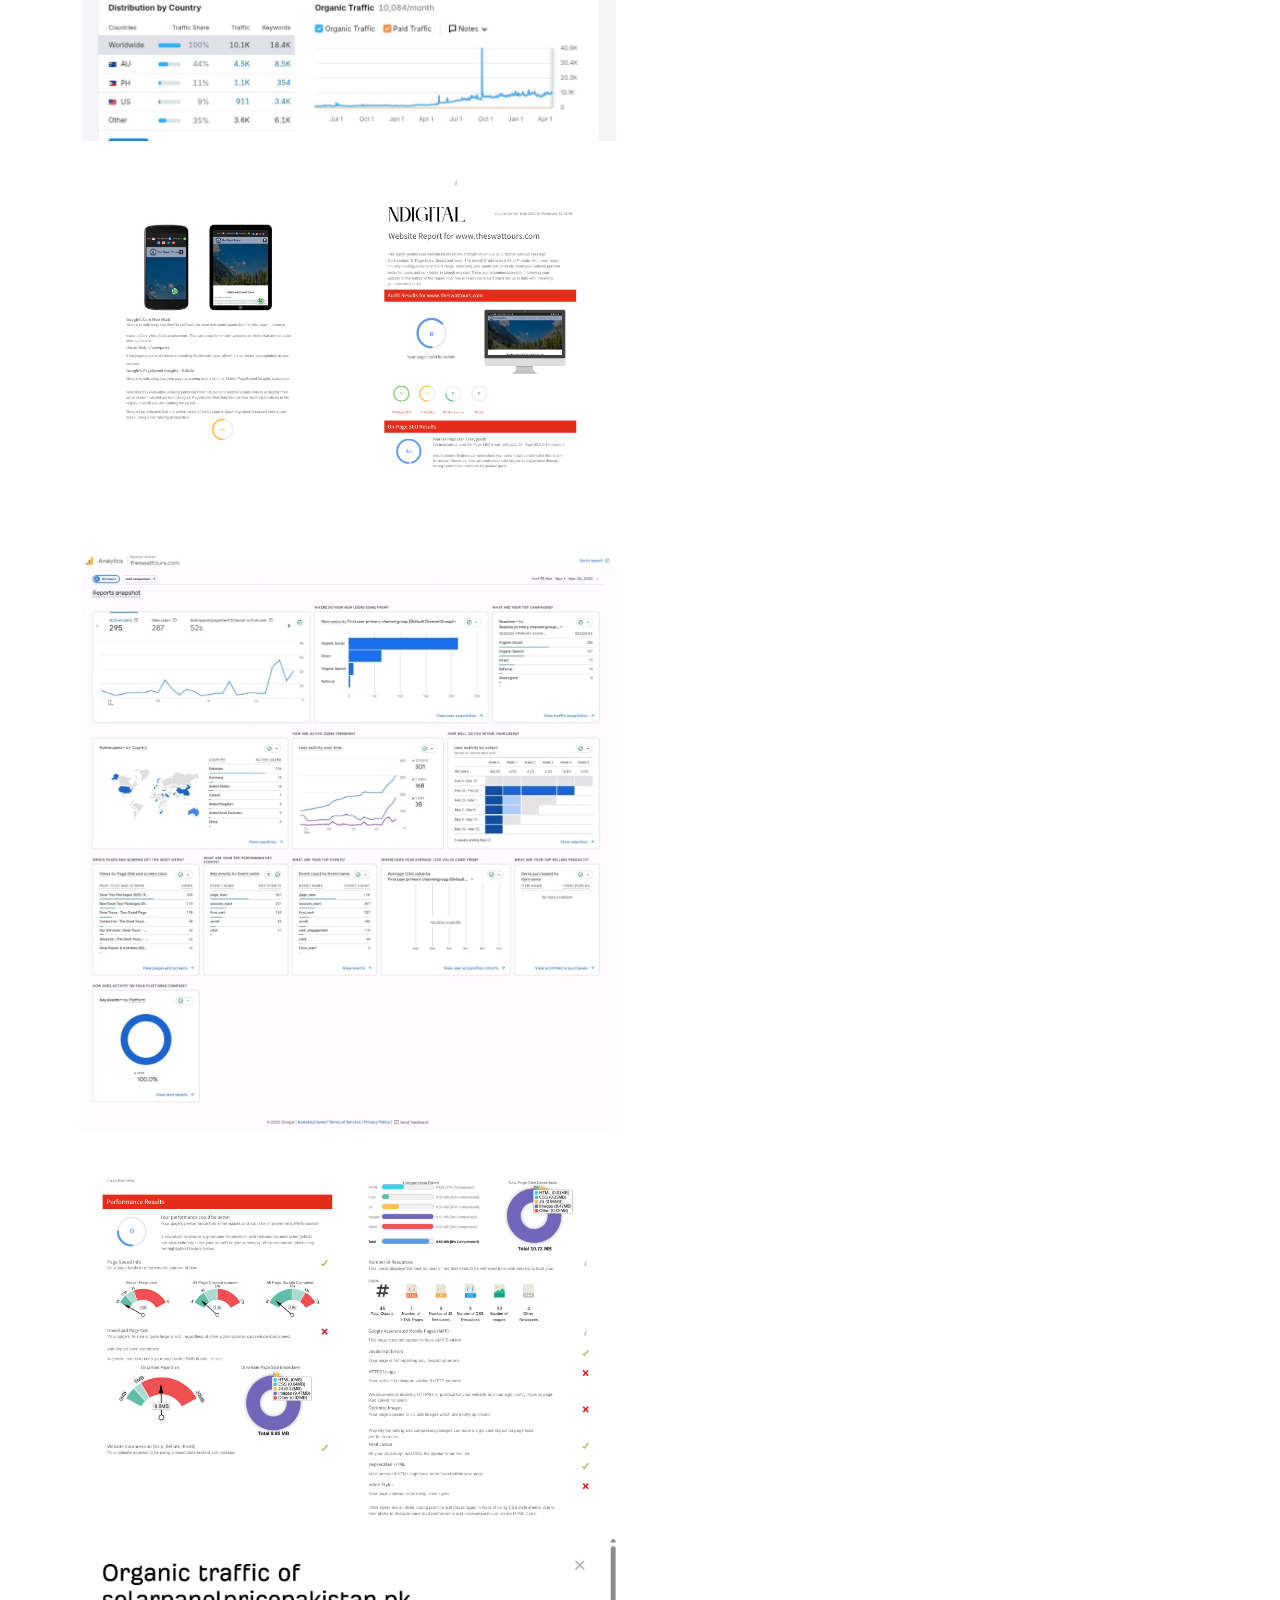
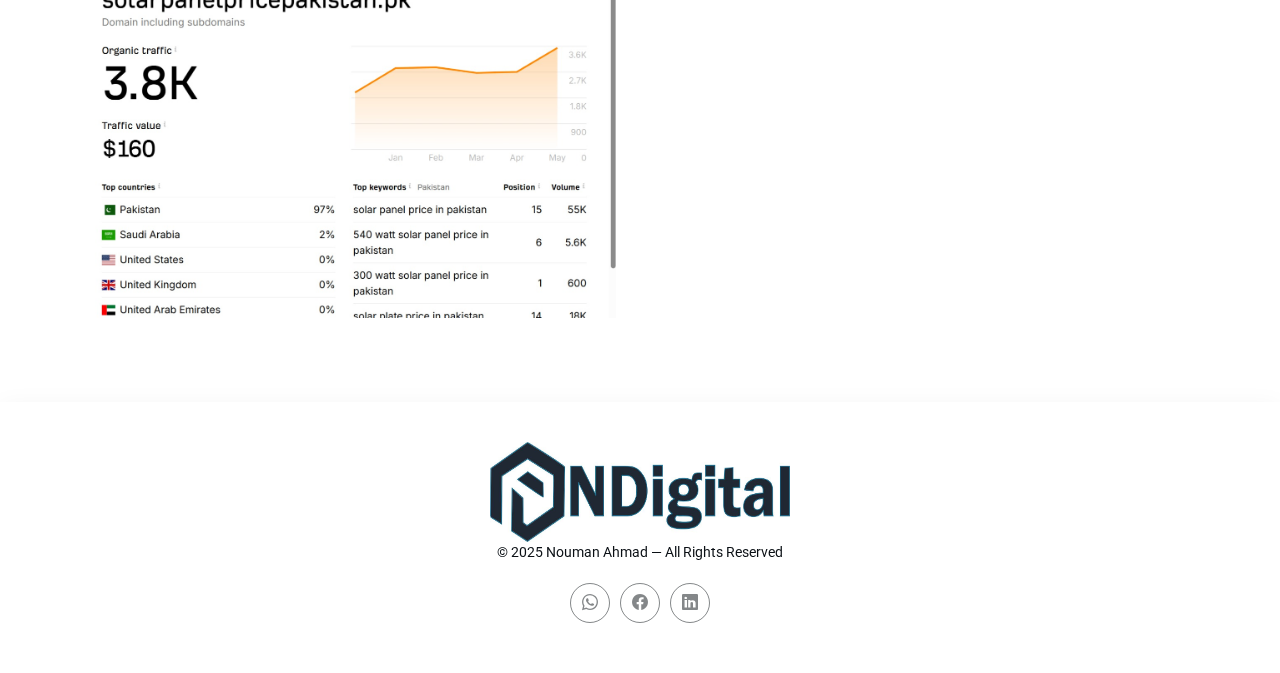
<file: portfolio-details.html>
<!DOCTYPE html>
<html lang="en">

<head>
  <meta charset="utf-8">
  <meta content="width=device-width, initial-scale=1.0" name="viewport">
  <title>Portfolio Details -NDigital | Nouman Ahmad's Portfolio </title>
  <meta name="description" content="">
  <meta name="keywords" content="">

  <!-- Favicons -->
  <link href="assets/img/N Digital offical 1.png" rel="icon">
  <link href="assets/img/apple-touch-icon.png" rel="apple-touch-icon">

  <!-- Fonts -->
  <link href="https://fonts.googleapis.com" rel="preconnect">
  <link href="https://fonts.gstatic.com" rel="preconnect" crossorigin>
  <link href="https://fonts.googleapis.com/css2?family=Roboto:ital,wght@0,100;0,300;0,400;0,500;0,700;0,900;1,100;1,300;1,400;1,500;1,700;1,900&family=Noto+Sans:ital,wght@0,100;0,200;0,300;0,400;0,500;0,600;0,700;0,800;0,900;1,100;1,200;1,300;1,400;1,500;1,600;1,700;1,800;1,900&family=Questrial:wght@400&display=swap" rel="stylesheet">

  <!-- Vendor CSS Files -->
  <link href="assets/vendor/bootstrap/css/bootstrap.min.css" rel="stylesheet">
  <link href="assets/vendor/bootstrap-icons/bootstrap-icons.css" rel="stylesheet">
  <link href="assets/vendor/aos/aos.css" rel="stylesheet">
  <link href="assets/vendor/glightbox/css/glightbox.min.css" rel="stylesheet">
  <link href="assets/vendor/swiper/swiper-bundle.min.css" rel="stylesheet">

  <!-- Main CSS File -->
  <link href="assets/css/main.css" rel="stylesheet">


</head>

<body class="portfolio-details-page">

  <header id="header" class="header d-flex align-items-center sticky-top">
    <div class="header-container container-fluid container-xl position-relative d-flex align-items-center justify-content-between">

      <a href="index.html" class="logo d-flex align-items-center me-auto me-xl-0">
        <img src="assets/img/N Digital offical.jpg" alt="NDigital Logo" style="width: 150px; height: 230px;">
      </a>

      <nav id="navmenu" class="navmenu">
        <ul>
          <li><a href="#hero">Home</a></li>
          <li><a href="#about">About</a></li>
          <li><a href="#resume">Resume</a></li>
          <li><a href="#portfolio">Portfolio</a></li>
          <li><a href="#services">Services</a></li>
        
          <li><a href="#contact">Contact</a></li>
        </ul>
        <i class="mobile-nav-toggle d-xl-none bi bi-list"></i>
      </nav>
      <div class="header-social-links">
        <a href="https://wa.me/923361539748" class="whatsapp" target="_blank">
          <i class="bi bi-whatsapp"></i>
        <a href="https://www.facebook.com/share/1ABDGKfJCy/" class="facebook" target="_blank">
          <i class="bi bi-facebook"></i>
        <a href="https://www.linkedin.com/in/noumanahmadconsultant?utm_source=share&utm_campaign=share_via&utm_content=profile&utm_medium=android_app" class="linkedin" target="_blank">
          <i class="bi bi-linkedin"></i>
      </div>

    </div>
  </header>

  <main class="main">

    <!-- Page Title -->
    <div class="page-title">
  <div class="breadcrumbs">
    <nav aria-label="breadcrumb">
      <ol class="breadcrumb">
        <li class="breadcrumb-item"><a href="index.html"><i class="bi bi-house"></i> Home</a></li>
        <li class="breadcrumb-item active current">Portfolio Details</li>
      </ol>
    </nav>
  </div>
</div>

    

<div class="title-wrapper" style="text-align: center; margin-top: 50px;">
  <h1>Portfolio Details</h1>
  <p>Welcome to the portfolio of Nouman Ahmad. As a WordPress developer and SEO specialist,</p>
  <P> I created "The Swat Tours" website, a platform dedicated to showcasing the beautiful tourism destinations in Swat.</p>
</div>
<!-- End Page Title -->

    <!-- Portfolio Details Section -->
    <section id="portfolio-details" class="portfolio-details section">

      <div class="container" data-aos="fade-up">

        <div class="row gy-4 g-lg-5">
          <div class="col-lg-6">
            <img src="assets/img/portfolio/Portfolio -1 Wordpress.png" class="img-fluid mb-4" alt="">
            <img src="assets/img/portfolio/Portfolio -2 Wordpress.png" class="img-fluid mb-4" alt="">
            <img src="assets/img/portfolio/Portfolio 3-SEO.jpeg" class="img-fluid mb-4" alt="">
            <img src="assets/img/portfolio/Portfolio -6-Google Analytics.png" class="img-fluid mb-4" alt="">
            <img src="assets/img/portfolio/Portfolio 4-google Analytics.jpeg" class="img-fluid mb-4" alt="">
            <img src="assets/img/portfolio/Portfolio -5-Google Analytics.png" class="img-fluid mb-4" alt="">
            <img src="assets/img/portfolio/Portfolio 7-Contant Managment.jpeg" class="img-fluid mb-4" alt="">
          </div>

          <div class="col-lg-6">

            <div class="position-sticky" style="top: 40px">
              <div class="portfolio-description">
                <h2>This is an example of portfolio details</h2>
                <p>
                  For "The Swat Tours," I developed a user-friendly website optimized for both desktop and mobile devices. My role included customizing WordPress themes, ensuring SEO optimization, and creating engaging user experiences that highlight the beauty of Swat.
                </p>
                <p>
                  The website's SEO strategy was tailored to increase organic traffic, targeting relevant keywords such as "Swat Tour Packages" to attract potential tourists searching for destinations in Swat. I also focused on improving the website's speed, structure, and content for better search engine rankings.
                </p>

                <div class="testimonial-item">
                  <p>
                    <i class="bi bi-quote quote-icon-left"></i>
                    <span>Every project I work on is backed by solid development practices and SEO strategies to ensure long-term success and client satisfaction.</span>
                    <i class="bi bi-quote quote-icon-right"></i>
                  </p>
                  <div>
                    <img src="assets/img/person/person-f-6.jpg" class="testimonial-img" alt="">
                    <h3>Fawad Khan</h3>
                    <h4>Tour Guide & Tour Arrangement Expert</h4>
                  </div>
                </div>

                <p>
                  Fawad Khan, the client for "The Swat Tours," specializes in providing personalized tour guide services and arranging tours for visitors to the Swat region. He offers a variety of tour packages tailored to suit the needs of tourists, ensuring a memorable experience exploring Swat's natural beauty and cultural heritage.
                </p>

                <p>
                  I take pride in delivering clean, optimized, and client-focused websites. Working with Fawad Khan on "The Swat Tours" allowed me to combine technical skills with a passion for promoting tourism, creating a seamless user experience for visitors exploring Swat online.
                </p>

              </div>

              <div class="portfolio-info mt-5">
                <h3>Project information</h3>
                <ul>
                  <li><strong>Category:</strong> WordPress Development & SEO</li>
                  <li><strong>Client:</strong> Fawad Khan</li>
                  <li><strong>Project Start Date:</strong> 01 January, 2025</li>
                  <li><strong>Project Status:</strong> Ongoing</li>
                  <li><strong>Project URL:</strong> <a href="http://www.theswattours.com" target="_blank">www.theswattours.com</a></li>
                </ul>
                
              </div>
            </div>

          </div>
        </div>

      </div>

    </section><!-- /Portfolio Details Section -->

  </main>

  <footer id="footer" class="footer">

    <div class="container">
      <div class="copyright text-center">
        <a href="index.html">
          <img src="assets/img/N Digital offical.jpg" alt="NDigital Logo" style="width: 300px; height: 100px; display: block; margin: 0 auto;">
        </a>
        <p><span>© 2025 Nouman Ahmad — All Rights Reserved</span></p>
      </div>
      
      <div class="social-links d-flex justify-content-center">
        <a href="https://wa.me/923361539748" class="whatsapp" target="_blank">
          <i class="bi bi-whatsapp"></i>
        </a>
        <a href="https://www.facebook.com/share/1ABDGKfJCy/" class="facebook" target="_blank">
          <i class="bi bi-facebook"></i>
        </a>
        <a href="https://www.linkedin.com/in/noumanahmadconsultant?utm_source=share&utm_campaign=share_via&utm_content=profile&utm_medium=android_app" class="linkedin" target="_blank">
          <i class="bi bi-linkedin"></i>
        </a>
      </div>
      
      <div class="credits">
     
      </div>
    </div>

  </footer>

      
    </div>

  </footer>

  <!-- Scroll Top -->
  <a href="#" id="scroll-top" class="scroll-top d-flex align-items-center justify-content-center"><i class="bi bi-arrow-up-short"></i></a>

  <!-- Vendor JS Files -->
  <script src="assets/vendor/bootstrap/js/bootstrap.bundle.min.js"></script>
  <script src="assets/vendor/php-email-form/validate.js"></script>
  <script src="assets/vendor/aos/aos.js"></script>
  <script src="assets/vendor/waypoints/noframework.waypoints.js"></script>
  <script src="assets/vendor/glightbox/js/glightbox.min.js"></script>
  <script src="assets/vendor/imagesloaded/imagesloaded.pkgd.min.js"></script>
  <script src="assets/vendor/isotope-layout/isotope.pkgd.min.js"></script>
  <script src="assets/vendor/swiper/swiper-bundle.min.js"></script>

  <!-- Main JS File -->
  <script src="assets/js/main.js"></script>

</body>

</html>
</file>
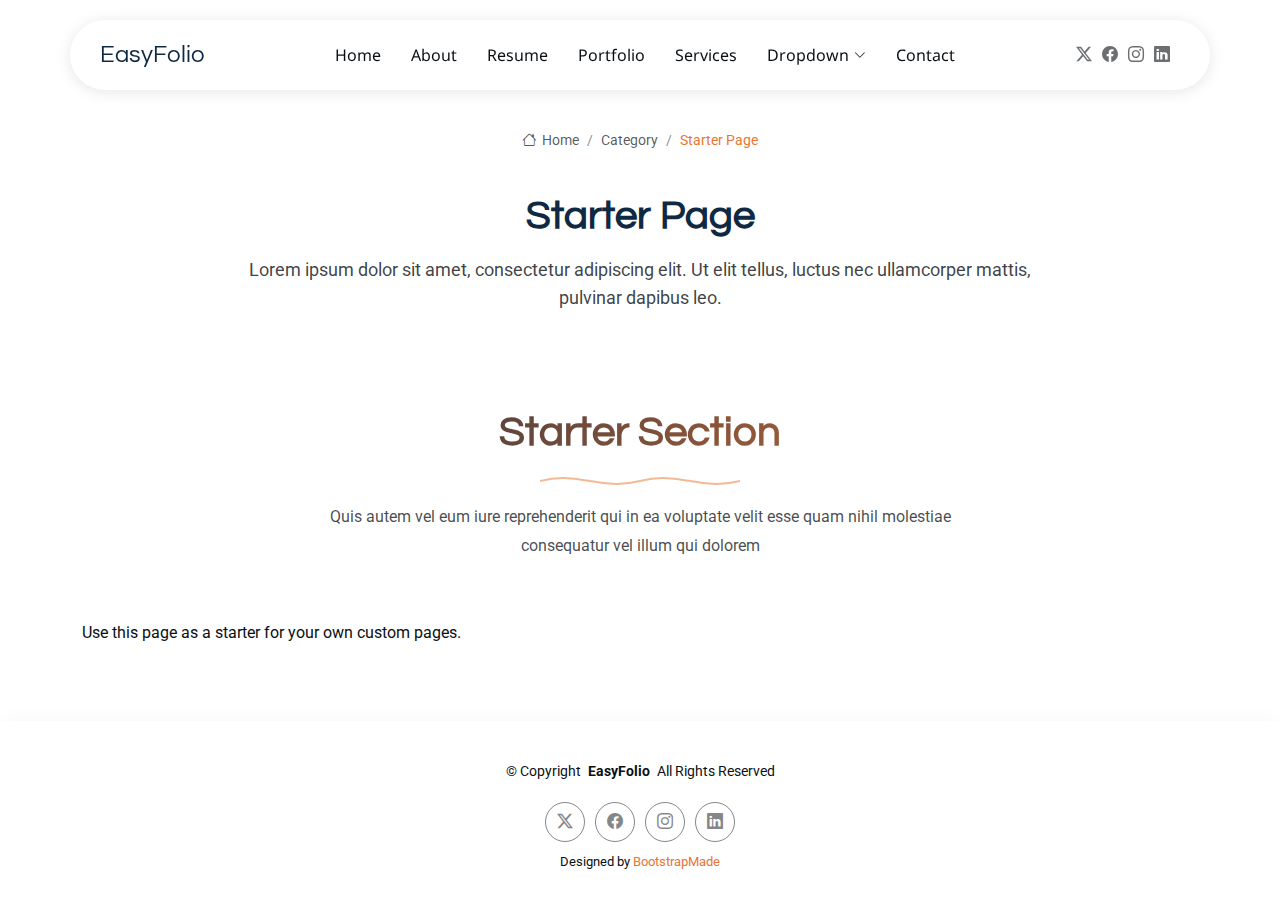
<file: starter-page.html>
<!DOCTYPE html>
<html lang="en">

<head>
  <meta charset="utf-8">
  <meta content="width=device-width, initial-scale=1.0" name="viewport">
  <title>Starter Page - EasyFolio Bootstrap Template</title>
  <meta name="description" content="">
  <meta name="keywords" content="">

  <!-- Favicons -->
  <link href="assets/img/favicon.png" rel="icon">
  <link href="assets/img/apple-touch-icon.png" rel="apple-touch-icon">

  <!-- Fonts -->
  <link href="https://fonts.googleapis.com" rel="preconnect">
  <link href="https://fonts.gstatic.com" rel="preconnect" crossorigin>
  <link href="https://fonts.googleapis.com/css2?family=Roboto:ital,wght@0,100;0,300;0,400;0,500;0,700;0,900;1,100;1,300;1,400;1,500;1,700;1,900&family=Noto+Sans:ital,wght@0,100;0,200;0,300;0,400;0,500;0,600;0,700;0,800;0,900;1,100;1,200;1,300;1,400;1,500;1,600;1,700;1,800;1,900&family=Questrial:wght@400&display=swap" rel="stylesheet">

  <!-- Vendor CSS Files -->
  <link href="assets/vendor/bootstrap/css/bootstrap.min.css" rel="stylesheet">
  <link href="assets/vendor/bootstrap-icons/bootstrap-icons.css" rel="stylesheet">
  <link href="assets/vendor/aos/aos.css" rel="stylesheet">
  <link href="assets/vendor/glightbox/css/glightbox.min.css" rel="stylesheet">
  <link href="assets/vendor/swiper/swiper-bundle.min.css" rel="stylesheet">

  <!-- Main CSS File -->
  <link href="assets/css/main.css" rel="stylesheet">

  <!-- =======================================================
  * Template Name: EasyFolio
  * Template URL: https://bootstrapmade.com/easyfolio-bootstrap-portfolio-template/
  * Updated: Feb 21 2025 with Bootstrap v5.3.3
  * Author: BootstrapMade.com
  * License: https://bootstrapmade.com/license/
  ======================================================== -->
</head>

<body class="starter-page-page">

  <header id="header" class="header d-flex align-items-center sticky-top">
    <div class="header-container container-fluid container-xl position-relative d-flex align-items-center justify-content-between">

      <a href="index.html" class="logo d-flex align-items-center me-auto me-xl-0">
        <!-- Uncomment the line below if you also wish to use an image logo -->
        <!-- <img src="assets/img/logo.webp" alt=""> -->
        <h1 class="sitename">EasyFolio</h1>
      </a>

      <nav id="navmenu" class="navmenu">
        <ul>
          <li><a href="#hero">Home</a></li>
          <li><a href="#about">About</a></li>
          <li><a href="#resume">Resume</a></li>
          <li><a href="#portfolio">Portfolio</a></li>
          <li><a href="#services">Services</a></li>
          <li class="dropdown"><a href="#"><span>Dropdown</span> <i class="bi bi-chevron-down toggle-dropdown"></i></a>
            <ul>
              <li><a href="#">Dropdown 1</a></li>
              <li class="dropdown"><a href="#"><span>Deep Dropdown</span> <i class="bi bi-chevron-down toggle-dropdown"></i></a>
                <ul>
                  <li><a href="#">Deep Dropdown 1</a></li>
                  <li><a href="#">Deep Dropdown 2</a></li>
                  <li><a href="#">Deep Dropdown 3</a></li>
                  <li><a href="#">Deep Dropdown 4</a></li>
                  <li><a href="#">Deep Dropdown 5</a></li>
                </ul>
              </li>
              <li><a href="#">Dropdown 2</a></li>
              <li><a href="#">Dropdown 3</a></li>
              <li><a href="#">Dropdown 4</a></li>
            </ul>
          </li>
          <li><a href="#contact">Contact</a></li>
        </ul>
        <i class="mobile-nav-toggle d-xl-none bi bi-list"></i>
      </nav>

      <div class="header-social-links">
        <a href="#" class="twitter"><i class="bi bi-twitter-x"></i></a>
        <a href="#" class="facebook"><i class="bi bi-facebook"></i></a>
        <a href="#" class="instagram"><i class="bi bi-instagram"></i></a>
        <a href="#" class="linkedin"><i class="bi bi-linkedin"></i></a>
      </div>

    </div>
  </header>

  <main class="main">

    <!-- Page Title -->
    <div class="page-title">
      <div class="breadcrumbs">
        <nav aria-label="breadcrumb">
          <ol class="breadcrumb">
            <li class="breadcrumb-item"><a href="#"><i class="bi bi-house"></i> Home</a></li>
            <li class="breadcrumb-item"><a href="#">Category</a></li>
            <li class="breadcrumb-item active current">Starter Page</li>
          </ol>
        </nav>
      </div>

      <div class="title-wrapper">
        <h1>Starter Page</h1>
        <p>Lorem ipsum dolor sit amet, consectetur adipiscing elit. Ut elit tellus, luctus nec ullamcorper mattis, pulvinar dapibus leo.</p>
      </div>
    </div><!-- End Page Title -->

    <!-- Starter Section Section -->
    <section id="starter-section" class="starter-section section">

      <!-- Section Title -->
      <div class="container section-title" data-aos="fade-up">
        <h2>Starter Section</h2>
        <div class="title-shape">
          <svg viewBox="0 0 200 20" xmlns="http://www.w3.org/2000/svg">
            <path d="M 0,10 C 40,0 60,20 100,10 C 140,0 160,20 200,10" fill="none" stroke="currentColor" stroke-width="2"></path>
          </svg>
        </div>
        <p>Quis autem vel eum iure reprehenderit qui in ea voluptate velit esse quam nihil molestiae consequatur vel illum qui dolorem</p>
      </div><!-- End Section Title -->

      <div class="container" data-aos="fade-up">
        <p>Use this page as a starter for your own custom pages.</p>
      </div>

    </section><!-- /Starter Section Section -->

  </main>

  <footer id="footer" class="footer">

    <div class="container">
      <div class="copyright text-center ">
        <p>© <span>Copyright</span> <strong class="px-1 sitename">EasyFolio</strong> <span>All Rights Reserved</span></p>
      </div>
      <div class="social-links d-flex justify-content-center">
        <a href=""><i class="bi bi-twitter-x"></i></a>
        <a href=""><i class="bi bi-facebook"></i></a>
        <a href=""><i class="bi bi-instagram"></i></a>
        <a href=""><i class="bi bi-linkedin"></i></a>
      </div>
      <div class="credits">
        <!-- All the links in the footer should remain intact. -->
        <!-- You can delete the links only if you've purchased the pro version. -->
        <!-- Licensing information: https://bootstrapmade.com/license/ -->
        <!-- Purchase the pro version with working PHP/AJAX contact form: [buy-url] -->
        Designed by <a href="https://bootstrapmade.com/">BootstrapMade</a>
      </div>
    </div>

  </footer>

  <!-- Scroll Top -->
  <a href="#" id="scroll-top" class="scroll-top d-flex align-items-center justify-content-center"><i class="bi bi-arrow-up-short"></i></a>

  <!-- Vendor JS Files -->
  <script src="assets/vendor/bootstrap/js/bootstrap.bundle.min.js"></script>
  <script src="assets/vendor/php-email-form/validate.js"></script>
  <script src="assets/vendor/aos/aos.js"></script>
  <script src="assets/vendor/waypoints/noframework.waypoints.js"></script>
  <script src="assets/vendor/glightbox/js/glightbox.min.js"></script>
  <script src="assets/vendor/imagesloaded/imagesloaded.pkgd.min.js"></script>
  <script src="assets/vendor/isotope-layout/isotope.pkgd.min.js"></script>
  <script src="assets/vendor/swiper/swiper-bundle.min.js"></script>

  <!-- Main JS File -->
  <script src="assets/js/main.js"></script>

</body>

</html>
</file>
<file: assets/css/main.css>
/**
* Template Name: EasyFolio
* Template URL: https://bootstrapmade.com/easyfolio-bootstrap-portfolio-template/
* Updated: Feb 21 2025 with Bootstrap v5.3.3
* Author: BootstrapMade.com
* License: https://bootstrapmade.com/license/
*/

/*--------------------------------------------------------------
# Font & Color Variables
# Help: https://bootstrapmade.com/color-system/
--------------------------------------------------------------*/
/* Fonts */
:root {
  --default-font: "Roboto",  system-ui, -apple-system, "Segoe UI", Roboto, "Helvetica Neue", Arial, "Noto Sans", "Liberation Sans", sans-serif, "Apple Color Emoji", "Segoe UI Emoji", "Segoe UI Symbol", "Noto Color Emoji";
  --heading-font: "Questrial",  sans-serif;
  --nav-font: "Noto Sans",  sans-serif;
}

/* Global Colors - The following color variables are used throughout the website. Updating them here will change the color scheme of the entire website */
:root { 
  --background-color: #ffffff; /* Background color for the entire website, including individual sections */
  --default-color: #0a0f14; /* Default color used for the majority of the text content across the entire website */
  --heading-color: #0f2943; /* Color for headings, subheadings and title throughout the website */
  --accent-color: #e87532; /* Accent color that represents your brand on the website. It's used for buttons, links, and other elements that need to stand out */
  --surface-color: #ffffff; /* The surface color is used as a background of boxed elements within sections, such as cards, icon boxes, or other elements that require a visual separation from the global background. */
  --contrast-color: #ffffff; /* Contrast color for text, ensuring readability against backgrounds of accent, heading, or default colors. */
}

/* Nav Menu Colors - The following color variables are used specifically for the navigation menu. They are separate from the global colors to allow for more customization options */
:root {
  --nav-color: #0a0f14;  /* The default color of the main navmenu links */
  --nav-hover-color: #e87532; /* Applied to main navmenu links when they are hovered over or active */
  --nav-mobile-background-color: #ffffff; /* Used as the background color for mobile navigation menu */
  --nav-dropdown-background-color: #ffffff; /* Used as the background color for dropdown items that appear when hovering over primary navigation items */
  --nav-dropdown-color: #0a0f14; /* Used for navigation links of the dropdown items in the navigation menu. */
  --nav-dropdown-hover-color: #e87532; /* Similar to --nav-hover-color, this color is applied to dropdown navigation links when they are hovered over. */
}

/* Color Presets - These classes override global colors when applied to any section or element, providing reuse of the sam color scheme. */

.light-background {
  --background-color: #faf9fb;
  --surface-color: #ffffff;
}

.dark-background {
  --background-color: #060606;
  --default-color: #ffffff;
  --heading-color: #ffffff;
  --surface-color: #252525;
  --contrast-color: #ffffff;
}

/* Smooth scroll */
:root {
  scroll-behavior: smooth;
}

/*--------------------------------------------------------------
# General Styling & Shared Classes
--------------------------------------------------------------*/
body {
  color: var(--default-color);
  background-color: var(--background-color);
  font-family: var(--default-font);
}

a {
  color: var(--accent-color);
  text-decoration: none;
  transition: 0.3s;
}

a:hover {
  color: color-mix(in srgb, var(--accent-color), transparent 25%);
  text-decoration: none;
}

h1,
h2,
h3,
h4,
h5,
h6 {
  color: var(--heading-color);
  font-family: var(--heading-font);
}

/* PHP Email Form Messages
------------------------------*/
.php-email-form .error-message {
  display: none;
  background: #df1529;
  color: #ffffff;
  text-align: left;
  padding: 15px;
  margin-bottom: 24px;
  font-weight: 600;
}

.php-email-form .sent-message {
  display: none;
  color: #ffffff;
  background: #059652;
  text-align: center;
  padding: 15px;
  margin-bottom: 24px;
  font-weight: 600;
}

.php-email-form .loading {
  display: none;
  background: var(--surface-color);
  text-align: center;
  padding: 15px;
  margin-bottom: 24px;
}

.php-email-form .loading:before {
  content: "";
  display: inline-block;
  border-radius: 50%;
  width: 24px;
  height: 24px;
  margin: 0 10px -6px 0;
  border: 3px solid var(--accent-color);
  border-top-color: var(--surface-color);
  animation: php-email-form-loading 1s linear infinite;
}

@keyframes php-email-form-loading {
  0% {
    transform: rotate(0deg);
  }

  100% {
    transform: rotate(360deg);
  }
}

/*--------------------------------------------------------------
# Global Header
--------------------------------------------------------------*/
.header {
  color: var(--default-color);
  background-color: var(--background-color);
  padding: 20px 0;
  transition: all 0.5s;
  z-index: 997;
}

.header .header-container {
  background: var(--surface-color);
  border-radius: 50px;
  padding: 5px 25px;
  box-shadow: 0px 2px 15px rgba(0, 0, 0, 0.1);
}

.header .logo {
  line-height: 1;
}

.header .logo img {
  max-height: 36px;
  margin-right: 8px;
}

.header .logo h1 {
  font-size: 24px;
  margin: 0;
  padding-left: 5px;
  font-weight: 500;
  color: var(--heading-color);
}

.header .header-social-links {
  padding-right: 15px;
}

.header .header-social-links a {
  color: color-mix(in srgb, var(--default-color), transparent 40%);
  padding-left: 6px;
  display: inline-block;
  transition: 0.3s;
  font-size: 16px;
}

.header .header-social-links a:hover {
  color: var(--accent-color);
}

.header .header-social-links a i {
  line-height: 0px;
}

@media (max-width: 1200px) {
  .header {
    padding-top: 10px;
  }

  .header .header-container {
    margin-left: 10px;
    margin-right: 10px;
    padding: 10px 5px 10px 15px;
  }

  .header .logo {
    order: 1;
  }

  .header .header-social-links {
    order: 2;
  }

  .header .navmenu {
    order: 3;
  }
}

/*--------------------------------------------------------------
# Navigation Menu
--------------------------------------------------------------*/
/* Navmenu - Desktop */
@media (min-width: 1200px) {
  .navmenu {
    padding: 0;
  }

  .navmenu ul {
    margin: 0;
    padding: 0;
    display: flex;
    list-style: none;
    align-items: center;
  }

  .navmenu li {
    position: relative;
  }

  .navmenu a,
  .navmenu a:focus {
    color: var(--nav-color);
    padding: 18px 15px;
    font-size: 16px;
    font-family: var(--nav-font);
    font-weight: 400;
    display: flex;
    align-items: center;
    justify-content: space-between;
    white-space: nowrap;
    transition: 0.3s;
  }

  .navmenu a i,
  .navmenu a:focus i {
    font-size: 12px;
    line-height: 0;
    margin-left: 5px;
    transition: 0.3s;
  }

  .navmenu li:last-child a {
    padding-right: 0;
  }

  .navmenu li:hover>a,
  .navmenu .active,
  .navmenu .active:focus {
    color: var(--nav-hover-color);
  }

  .navmenu .dropdown ul {
    margin: 0;
    padding: 10px 0;
    background: var(--nav-dropdown-background-color);
    display: block;
    position: absolute;
    visibility: hidden;
    left: 14px;
    top: 130%;
    opacity: 0;
    transition: 0.3s;
    border-radius: 4px;
    z-index: 99;
    box-shadow: 0px 0px 30px rgba(0, 0, 0, 0.1);
  }

  .navmenu .dropdown ul li {
    min-width: 200px;
  }

  .navmenu .dropdown ul a {
    padding: 10px 20px;
    font-size: 15px;
    text-transform: none;
    color: var(--nav-dropdown-color);
  }

  .navmenu .dropdown ul a i {
    font-size: 12px;
  }

  .navmenu .dropdown ul a:hover,
  .navmenu .dropdown ul .active:hover,
  .navmenu .dropdown ul li:hover>a {
    color: var(--nav-dropdown-hover-color);
  }

  .navmenu .dropdown:hover>ul {
    opacity: 1;
    top: 100%;
    visibility: visible;
  }

  .navmenu .dropdown .dropdown ul {
    top: 0;
    left: -90%;
    visibility: hidden;
  }

  .navmenu .dropdown .dropdown:hover>ul {
    opacity: 1;
    top: 0;
    left: -100%;
    visibility: visible;
  }
}

/* Navmenu - Mobile */
@media (max-width: 1199px) {
  .mobile-nav-toggle {
    color: var(--nav-color);
    font-size: 28px;
    line-height: 0;
    margin-right: 10px;
    cursor: pointer;
    transition: color 0.3s;
  }

  .navmenu {
    padding: 0;
    z-index: 9997;
  }

  .navmenu ul {
    display: none;
    list-style: none;
    position: absolute;
    inset: 60px 20px 20px 20px;
    padding: 10px 0;
    margin: 0;
    border-radius: 6px;
    background-color: var(--nav-mobile-background-color);
    overflow-y: auto;
    transition: 0.3s;
    z-index: 9998;
    box-shadow: 0px 0px 30px rgba(0, 0, 0, 0.1);
  }

  .navmenu a,
  .navmenu a:focus {
    color: var(--nav-dropdown-color);
    padding: 10px 20px;
    font-family: var(--nav-font);
    font-size: 17px;
    font-weight: 500;
    display: flex;
    align-items: center;
    justify-content: space-between;
    white-space: nowrap;
    transition: 0.3s;
  }

  .navmenu a i,
  .navmenu a:focus i {
    font-size: 12px;
    line-height: 0;
    margin-left: 5px;
    width: 30px;
    height: 30px;
    display: flex;
    align-items: center;
    justify-content: center;
    border-radius: 50%;
    transition: 0.3s;
    background-color: color-mix(in srgb, var(--accent-color), transparent 90%);
  }

  .navmenu a i:hover,
  .navmenu a:focus i:hover {
    background-color: var(--accent-color);
    color: var(--contrast-color);
  }

  .navmenu a:hover,
  .navmenu .active,
  .navmenu .active:focus {
    color: var(--nav-dropdown-hover-color);
  }

  .navmenu .active i,
  .navmenu .active:focus i {
    background-color: var(--accent-color);
    color: var(--contrast-color);
    transform: rotate(180deg);
  }

  .navmenu .dropdown ul {
    position: static;
    display: none;
    z-index: 99;
    padding: 10px 0;
    margin: 10px 20px;
    background-color: var(--nav-dropdown-background-color);
    border: 1px solid color-mix(in srgb, var(--default-color), transparent 90%);
    box-shadow: none;
    transition: all 0.5s ease-in-out;
  }

  .navmenu .dropdown ul ul {
    background-color: rgba(33, 37, 41, 0.1);
  }

  .navmenu .dropdown>.dropdown-active {
    display: block;
    background-color: rgba(33, 37, 41, 0.03);
  }

  .mobile-nav-active {
    overflow: hidden;
  }

  .mobile-nav-active .mobile-nav-toggle {
    color: #fff;
    position: absolute;
    font-size: 32px;
    top: 15px;
    right: 15px;
    margin-right: 0;
    z-index: 9999;
  }

  .mobile-nav-active .navmenu {
    position: fixed;
    overflow: hidden;
    inset: 0;
    background: rgba(33, 37, 41, 0.8);
    transition: 0.3s;
  }

  .mobile-nav-active .navmenu>ul {
    display: block;
  }
}

/*--------------------------------------------------------------
# Global Footer
--------------------------------------------------------------*/
.footer {
  color: var(--default-color);
  background-color: var(--background-color);
  font-size: 14px;
  padding: 40px 0;
  position: relative;
  box-shadow: 0 5px 25px rgba(0, 0, 0, 0.05);
}

.footer .copyright p {
  margin-bottom: 0;
}

.footer .social-links {
  margin-top: 20px;
}

.footer .social-links a {
  display: flex;
  align-items: center;
  justify-content: center;
  width: 40px;
  height: 40px;
  border-radius: 50%;
  border: 1px solid color-mix(in srgb, var(--default-color), transparent 50%);
  font-size: 16px;
  color: color-mix(in srgb, var(--default-color), transparent 50%);
  margin: 0 5px;
  transition: 0.3s;
}

.footer .social-links a:hover {
  color: var(--accent-color);
  border-color: var(--accent-color);
}

.footer .credits {
  margin-top: 10px;
  font-size: 13px;
  text-align: center;
}

/*--------------------------------------------------------------
# Scroll Top Button
--------------------------------------------------------------*/
.scroll-top {
  position: fixed;
  visibility: hidden;
  opacity: 0;
  right: 15px;
  bottom: -15px;
  z-index: 99999;
  background-color: var(--accent-color);
  width: 44px;
  height: 44px;
  border-radius: 50px;
  transition: all 0.4s;
}

.scroll-top i {
  font-size: 24px;
  color: var(--contrast-color);
  line-height: 0;
}

.scroll-top:hover {
  background-color: color-mix(in srgb, var(--accent-color), transparent 20%);
  color: var(--contrast-color);
}

.scroll-top.active {
  visibility: visible;
  opacity: 1;
  bottom: 15px;
}

/*--------------------------------------------------------------
# Disable aos animation delay on mobile devices
--------------------------------------------------------------*/
@media screen and (max-width: 768px) {
  [data-aos-delay] {
    transition-delay: 0 !important;
  }
}

/*--------------------------------------------------------------
# Global Page Titles & Breadcrumbs
--------------------------------------------------------------*/
.page-title {
  text-align: center;
  padding: 20px 0;
}

.page-title .breadcrumbs {
  margin-bottom: 1.5rem;
}

.page-title .breadcrumbs .breadcrumb {
  justify-content: center;
  margin: 0;
  padding: 0;
  background: none;
}

.page-title .breadcrumbs .breadcrumb .breadcrumb-item {
  font-size: 0.9rem;
  color: color-mix(in srgb, var(--default-color), transparent 30%);
}

.page-title .breadcrumbs .breadcrumb .breadcrumb-item.active {
  color: var(--accent-color);
}

.page-title .breadcrumbs .breadcrumb .breadcrumb-item a {
  color: inherit;
  text-decoration: none;
  transition: color 0.3s ease;
}

.page-title .breadcrumbs .breadcrumb .breadcrumb-item a:hover {
  color: var(--accent-color);
}

.page-title .breadcrumbs .breadcrumb .breadcrumb-item a i {
  font-size: 0.9rem;
  margin-right: 0.2rem;
}

.page-title .breadcrumbs .breadcrumb .breadcrumb-item+.breadcrumb-item::before {
  color: color-mix(in srgb, var(--default-color), transparent 50%);
}

.page-title .title-wrapper {
  max-width: 800px;
  margin: 0 auto;
  padding: 1rem 0;
}

.page-title .title-wrapper h1 {
  font-size: 2.5rem;
  margin-bottom: 1rem;
  font-weight: 700;
  color: var(--heading-color);
}

.page-title .title-wrapper p {
  font-size: 1.1rem;
  color: color-mix(in srgb, var(--default-color), transparent 20%);
  margin: 0;
  line-height: 1.6;
}

@media (max-width: 768px) {
  .page-title .title-wrapper h1 {
    font-size: 2rem;
  }

  .page-title .title-wrapper p {
    font-size: 1rem;
  }
}

@media (max-width: 576px) {
  .page-title .title-wrapper h1 {
    font-size: 1.75rem;
  }
}

/*--------------------------------------------------------------
# Global Sections
--------------------------------------------------------------*/
section,
.section {
  color: var(--default-color);
  background-color: var(--background-color);
  padding: 60px 0;
  scroll-margin-top: 90px;
  overflow: clip;
}

@media (max-width: 1199px) {

  section,
  .section {
    scroll-margin-top: 66px;
  }
}

/*--------------------------------------------------------------
# Global Section Titles
--------------------------------------------------------------*/
.section-title {
  text-align: center;
  padding-bottom: 60px;
  position: relative;
}

.section-title h2 {
  font-size: 42px;
  font-weight: 700;
  margin-bottom: 10px;
  background: linear-gradient(120deg, var(--heading-color), var(--accent-color));
  -webkit-background-clip: text;
  -webkit-text-fill-color: transparent;
  background-clip: text;
  position: relative;
}

.section-title .title-shape {
  width: 200px;
  height: 20px;
  margin: 0 auto;
  color: var(--accent-color);
  opacity: 0.5;
}

.section-title .title-shape svg {
  width: 100%;
  height: 100%;
}

.section-title p {
  margin: 15px auto 0;
  font-size: 16px;
  max-width: 700px;
  color: color-mix(in srgb, var(--default-color), transparent 25%);
  line-height: 1.8;
}

@media (max-width: 768px) {
  .section-title h2 {
    font-size: 32px;
  }

  .section-title .subtitle-wrapper .subtitle {
    font-size: 13px;
  }
}

/*--------------------------------------------------------------
# Hero Section
--------------------------------------------------------------*/
.hero {
  padding: 80px 0;
  position: relative;
  overflow: hidden;
}

.hero .content h2 {
  font-size: 3.5rem;
  font-weight: 700;
  line-height: 1.2;
  margin-bottom: 1.5rem;
}

@media (max-width: 991px) {
  .hero .content h2 {
    font-size: 2.5rem;
  }
}

.hero .content .lead {
  font-size: 1.25rem;
  margin-bottom: 2rem;
  color: color-mix(in srgb, var(--default-color), transparent 20%);
}

.hero .cta-buttons {
  display: flex;
  gap: 1rem;
  margin-bottom: 3rem;
}

@media (max-width: 576px) {
  .hero .cta-buttons {
    flex-direction: column;
  }
}

.hero .cta-buttons .btn {
  padding: 0.8rem 2rem;
  font-size: 1rem;
  font-weight: 500;
  border-radius: 50px;
  transition: all 0.3s ease;
}

.hero .cta-buttons .btn.btn-primary {
  background-color: var(--accent-color);
  border-color: var(--accent-color);
  color: var(--contrast-color);
}

.hero .cta-buttons .btn.btn-primary:hover {
  background-color: color-mix(in srgb, var(--accent-color), transparent 15%);
  border-color: color-mix(in srgb, var(--accent-color), transparent 15%);
  transform: translateY(-2px);
}

.hero .cta-buttons .btn.btn-outline {
  border: 2px solid color-mix(in srgb, var(--accent-color), transparent 70%);
  color: var(--accent-color);
  background: transparent;
}

.hero .cta-buttons .btn.btn-outline:hover {
  background-color: var(--accent-color);
  color: var(--contrast-color);
  transform: translateY(-2px);
}

.hero .hero-stats {
  display: flex;
  gap: 3rem;
  margin-top: 2rem;
}

@media (max-width: 576px) {
  .hero .hero-stats {
    flex-direction: column;
    gap: 1.5rem;
  }
}

.hero .hero-stats .stat-item .stat-number {
  display: block;
  font-size: 2.5rem;
  font-weight: 700;
  color: var(--heading-color);
  line-height: 1;
}

.hero .hero-stats .stat-item .stat-label {
  font-size: 0.9rem;
  color: color-mix(in srgb, var(--default-color), transparent 30%);
  margin-top: 0.5rem;
  display: block;
}

.hero .hero-image {
  position: relative;
  padding: 2rem;
}

.hero .hero-image img {
  position: relative;
  z-index: 2;
}

.hero .hero-image .shape-1,
.hero .hero-image .shape-2 {
  position: absolute;
  border-radius: 30% 70% 70% 30%/30% 30% 70% 70%;
  z-index: 1;
}

.hero .hero-image .shape-1 {
  width: 300px;
  height: 300px;
  background-color: color-mix(in srgb, var(--accent-color), transparent 85%);
  top: -20px;
  right: -20px;
  animation: morphShape 15s linear infinite;
}

.hero .hero-image .shape-2 {
  width: 200px;
  height: 200px;
  background-color: color-mix(in srgb, var(--heading-color), transparent 90%);
  bottom: -20px;
  left: -20px;
  animation: morphShape 20s linear infinite reverse;
}

@media (max-width: 991px) {
  .hero {
    text-align: center;
    padding: 60px 0;
  }

  .hero .cta-buttons {
    justify-content: center;
  }

  .hero .hero-stats {
    justify-content: center;
  }

  .hero .hero-image {
    margin-top: 3rem;
  }
}

@keyframes morphShape {
  0% {
    border-radius: 30% 70% 70% 30%/30% 30% 70% 70%;
  }

  25% {
    border-radius: 58% 42% 75% 25%/76% 46% 54% 24%;
  }

  50% {
    border-radius: 50% 50% 33% 67%/55% 27% 73% 45%;
  }

  75% {
    border-radius: 33% 67% 58% 42%/63% 68% 32% 37%;
  }

  100% {
    border-radius: 30% 70% 70% 30%/30% 30% 70% 70%;
  }
}

/*--------------------------------------------------------------
# About Section
--------------------------------------------------------------*/
.about .about-image {
  position: relative;
}

.about .about-image img {
  box-shadow: 0 0 30px rgba(0, 0, 0, 0.1);
}

.about .about-content {
  padding-left: 2rem;
}

@media (max-width: 991.98px) {
  .about .about-content {
    padding-left: 0;
    margin-top: 3rem;
  }
}

.about .about-content .subtitle {
  font-size: 0.875rem;
  font-weight: 600;
  letter-spacing: 2px;
  color: var(--accent-color);
  margin-bottom: 1rem;
  display: block;
}

.about .about-content h2 {
  font-size: 2rem;
  font-weight: 700;
  margin-bottom: 1.5rem;
}

.about .about-content .lead {
  font-size: 1.1rem;
  color: color-mix(in srgb, var(--default-color), transparent 25%);
}

.about .personal-info {
  margin-top: 2rem;
  padding: 2rem;
  background-color: var(--surface-color);
  border-radius: 1rem;
  box-shadow: 0 0 30px rgba(0, 0, 0, 0.05);
}

.about .personal-info .info-item {
  display: flex;
  flex-direction: column;
  gap: 0.5rem;
}

.about .personal-info .info-item .label {
  font-size: 0.875rem;
  color: color-mix(in srgb, var(--default-color), transparent 40%);
}

.about .personal-info .info-item .value {
  font-weight: 600;
  color: var(--heading-color);
}

.about .signature {
  display: flex;
  align-items: center;
  gap: 1.5rem;
}

.about .signature .signature-image {
  max-width: 150px;
}

.about .signature .signature-info h4 {
  font-size: 1.25rem;
  margin-bottom: 0.25rem;
}

.about .signature .signature-info p {
  font-size: 0.875rem;
  color: color-mix(in srgb, var(--default-color), transparent 40%);
  margin: 0;
}

/*--------------------------------------------------------------
# Skills Section
--------------------------------------------------------------*/
.skills .skill-box {
  background-color: var(--surface-color);
  padding: 2rem;
  border-radius: 8px;
  box-shadow: 0 0 20px rgba(0, 0, 0, 0.05);
}

.skills .skill-box h3 {
  font-size: 1.2rem;
  margin-bottom: 1rem;
  font-weight: 600;
}

.skills .skill-box p {
  font-size: 0.9rem;
  margin-bottom: 0.8rem;
  opacity: 0.6;
}

.skills .skill-box .progress {
  background-color: color-mix(in srgb, var(--accent-color), transparent 85%);
  border-radius: 50px;
  height: 8px;
  margin-top: 5px;
  overflow: hidden;
}

.skills .skill-box .progress .progress-bar {
  background-color: var(--accent-color);
  height: 100%;
  position: relative;
  border-radius: 50px;
  transition: 0.9s;
  width: 1px;
}

/*--------------------------------------------------------------
# Resume Section
--------------------------------------------------------------*/
.resume .resume-wrapper .resume-block {
  margin-bottom: 3rem;
}

.resume .resume-wrapper .resume-block:last-child {
  margin-bottom: 0;
}

.resume .resume-wrapper .resume-block h2 {
  font-size: 2rem;
  margin-bottom: 0.8rem;
  font-weight: 700;
}

.resume .resume-wrapper .resume-block h2 span {
  color: var(--accent-color);
}

.resume .resume-wrapper .resume-block .lead {
  color: color-mix(in srgb, var(--default-color), transparent 25%);
  margin-bottom: 3rem;
}

.resume .resume-wrapper .timeline {
  position: relative;
}

.resume .resume-wrapper .timeline::before {
  content: "";
  position: absolute;
  left: 20%;
  top: 0;
  height: 100%;
  width: 2px;
  background-color: color-mix(in srgb, var(--accent-color), transparent 85%);
}

.resume .resume-wrapper .timeline .timeline-item {
  display: flex;
  align-items: flex-start;
  margin-bottom: 2.5rem;
  position: relative;
}

.resume .resume-wrapper .timeline .timeline-item:last-child {
  margin-bottom: 0;
}

.resume .resume-wrapper .timeline .timeline-item .timeline-left {
  width: 20%;
  padding-right: 3rem;
}

.resume .resume-wrapper .timeline .timeline-item .timeline-left .company {
  color: var(--heading-color);
  font-weight: 600;
  font-size: 1.1rem;
  margin-bottom: 0.25rem;
}

.resume .resume-wrapper .timeline .timeline-item .timeline-left .period {
  color: var(--accent-color);
  font-size: 0.9rem;
}

.resume .resume-wrapper .timeline .timeline-item .timeline-dot {
  position: absolute;
  left: calc(20% + 1px);
  transform: translateX(-50%);
  width: 1rem;
  height: 1rem;
  background-color: var(--accent-color);
  border-radius: 50%;
}

.resume .resume-wrapper .timeline .timeline-item .timeline-right {
  width: 70%;
  padding-left: 3rem;
  margin-top: -4px;
}

.resume .resume-wrapper .timeline .timeline-item .timeline-right .position {
  color: var(--heading-color);
  font-size: 1.2rem;
  margin-bottom: 0.6rem;
  font-weight: 600;
}

.resume .resume-wrapper .timeline .timeline-item .timeline-right .description {
  color: color-mix(in srgb, var(--default-color), transparent 25%);
}

.resume .resume-wrapper .timeline .timeline-item .timeline-right ul {
  padding-left: 15px;
}

.resume .resume-wrapper .timeline .timeline-item .timeline-right ul li {
  padding-bottom: 12px;
}

@media (max-width: 992px) {
  .resume .resume-wrapper .resume-block h2 {
    font-size: 2rem;
  }

  .resume .resume-wrapper .timeline::before {
    left: 1rem;
  }

  .resume .resume-wrapper .timeline .timeline-item {
    flex-direction: column;
    margin-bottom: 20px;
  }

  .resume .resume-wrapper .timeline .timeline-item .timeline-left {
    width: 100%;
    text-align: left;
    padding-right: 0;
    padding-left: 2.5rem;
    margin-bottom: 1.6rem;
    margin-top: -4px;
  }

  .resume .resume-wrapper .timeline .timeline-item .timeline-dot {
    left: calc(1rem + 1px);
  }

  .resume .resume-wrapper .timeline .timeline-item .timeline-right {
    width: 100%;
    padding-left: 2.5rem;
  }
}

/*--------------------------------------------------------------
# Portfolio Section
--------------------------------------------------------------*/
.portfolio .portfolio-filters-container {
  margin-bottom: 40px;
}

.portfolio .portfolio-filters {
  display: flex;
  justify-content: center;
  gap: 15px;
  flex-wrap: wrap;
  padding: 0;
  margin: 0;
  list-style: none;
}

.portfolio .portfolio-filters li {
  font-size: 15px;
  font-weight: 500;
  padding: 8px 20px;
  cursor: pointer;
  border-radius: 30px;
  background-color: color-mix(in srgb, var(--surface-color), transparent 50%);
  color: var(--default-color);
  transition: all 0.3s ease-in-out;
}

.portfolio .portfolio-filters li:hover {
  background-color: color-mix(in srgb, var(--accent-color), transparent 85%);
  color: var(--accent-color);
  transform: translateY(-2px);
}

.portfolio .portfolio-filters li.filter-active {
  background-color: var(--accent-color);
  color: var(--contrast-color);
}

.portfolio .portfolio-card {
  background-color: var(--surface-color);
  border-radius: 15px;
  overflow: hidden;
  box-shadow: 0 5px 25px rgba(0, 0, 0, 0.05);
  transition: all 0.3s ease-in-out;
}

.portfolio .portfolio-card:hover {
  transform: translateY(-10px);
  box-shadow: 0 8px 35px rgba(0, 0, 0, 0.1);
}

.portfolio .portfolio-card:hover .portfolio-overlay {
  opacity: 1;
  visibility: visible;
}

.portfolio .portfolio-card:hover .portfolio-overlay .portfolio-actions {
  transform: translateY(0);
}

.portfolio .portfolio-card .portfolio-image {
  position: relative;
  overflow: hidden;
  aspect-ratio: 16/10;
}

.portfolio .portfolio-card .portfolio-image img {
  width: 100%;
  height: 100%;
  object-fit: cover;
  transition: transform 0.6s ease-in-out;
}

.portfolio .portfolio-card .portfolio-overlay {
  position: absolute;
  top: 0;
  left: 0;
  width: 100%;
  height: 100%;
  background: linear-gradient(to top, rgba(0, 0, 0, 0.7), transparent);
  opacity: 0;
  visibility: hidden;
  transition: all 0.4s ease-in-out;
  display: flex;
  align-items: flex-end;
  padding: 20px;
}

.portfolio .portfolio-card .portfolio-overlay .portfolio-actions {
  transform: translateY(20px);
  transition: all 0.4s ease-in-out;
  display: flex;
  gap: 15px;
}

.portfolio .portfolio-card .portfolio-overlay .portfolio-actions a {
  width: 45px;
  height: 45px;
  background-color: var(--surface-color);
  border-radius: 50%;
  display: flex;
  align-items: center;
  justify-content: center;
  color: var(--accent-color);
  font-size: 20px;
  transition: all 0.3s ease;
}

.portfolio .portfolio-card .portfolio-overlay .portfolio-actions a:hover {
  background-color: var(--accent-color);
  color: var(--contrast-color);
  transform: scale(1.1);
}

.portfolio .portfolio-card .portfolio-content {
  padding: 25px;
}

.portfolio .portfolio-card .portfolio-content .category {
  font-size: 14px;
  color: var(--accent-color);
  text-transform: uppercase;
  letter-spacing: 1px;
  font-weight: 500;
  display: block;
  margin-bottom: 10px;
}

.portfolio .portfolio-card .portfolio-content h3 {
  font-size: 20px;
  margin: 0 0 15px;
  font-weight: 600;
  transition: color 0.3s ease;
}

.portfolio .portfolio-card .portfolio-content h3:hover {
  color: var(--accent-color);
}

.portfolio .portfolio-card .portfolio-content p {
  font-size: 15px;
  color: color-mix(in srgb, var(--default-color), transparent 30%);
  margin: 0;
  line-height: 1.6;
}

@media (max-width: 768px) {
  .portfolio .portfolio-filters li {
    font-size: 14px;
    padding: 6px 15px;
  }

  .portfolio .portfolio-card .portfolio-content {
    padding: 20px;
  }

  .portfolio .portfolio-card .portfolio-content h3 {
    font-size: 18px;
  }

  .portfolio .portfolio-card .portfolio-content p {
    font-size: 14px;
  }
}

/*--------------------------------------------------------------
# Testimonials Section
--------------------------------------------------------------*/
.testimonials .testimonials-slider {
  width: 100%;
  position: relative;
  padding-bottom: 60px;
}

.testimonials .swiper-wrapper {
  height: auto;
}

.testimonials .testimonial-item {
  background-color: var(--surface-color);
  padding: 40px;
  border-radius: 20px;
}

@media (max-width: 575px) {
  .testimonials .testimonial-item {
    padding: 20px;
  }
}

.testimonials .testimonial-item h2 {
  font-size: 24px;
  font-weight: 600;
  margin-bottom: 20px;
}

.testimonials .testimonial-item p {
  font-size: 16px;
  line-height: 1.8;
  margin-bottom: 30px;
  font-style: italic;
}

.testimonials .testimonial-item .profile {
  gap: 15px;
}

.testimonials .testimonial-item .profile .profile-img {
  width: 60px;
  height: 60px;
  border-radius: 50%;
  object-fit: cover;
}

.testimonials .testimonial-item .profile .profile-info h3 {
  font-size: 18px;
  margin: 0;
  font-weight: 600;
}

.testimonials .testimonial-item .profile .profile-info span {
  font-size: 14px;
  color: color-mix(in srgb, var(--default-color) 70%, transparent);
}

.testimonials .testimonial-item .featured-img-wrapper {
  min-height: 400px;
  position: relative;
  overflow: hidden;
  border-radius: 16px;
}

.testimonials .testimonial-item .featured-img {
  width: 100%;
  height: 100%;
  object-fit: cover;
  position: absolute;
  top: 0;
  left: 0;
}

.testimonials .swiper-navigation {
  position: absolute;
  bottom: 0;
  gap: 10px;
}

.testimonials .swiper-button-prev,
.testimonials .swiper-button-next {
  position: relative;
  left: auto;
  right: auto;
  top: auto;
  margin: 0;
  width: 44px;
  height: 44px;
  background-color: var(--surface-color);
  border-radius: 50%;
  border: 1px solid color-mix(in srgb, var(--default-color) 10%, transparent);
  transition: 0.3s;
}

.testimonials .swiper-button-prev::after,
.testimonials .swiper-button-next::after {
  font-size: 20px;
  color: var(--default-color);
}

.testimonials .swiper-button-prev:hover,
.testimonials .swiper-button-next:hover {
  background-color: var(--accent-color);
  border-color: var(--accent-color);
}

.testimonials .swiper-button-prev:hover::after,
.testimonials .swiper-button-next:hover::after {
  color: var(--contrast-color);
}

/*--------------------------------------------------------------
# Services Section
--------------------------------------------------------------*/
.services {
  padding: 80px 0;
}

.services .servies-title {
  font-size: 2.5rem;
  margin-bottom: 1.5rem;
}

.services .btn-outline-primary {
  color: var(--accent-color);
  border-color: var(--accent-color);
  padding: 10px 30px;
  border-radius: 50px;
  transition: all 0.3s ease;
}

.services .btn-outline-primary:hover {
  background-color: var(--accent-color);
  color: var(--contrast-color);
}

.services .service-item {
  background-color: var(--surface-color);
  padding: 30px;
  border-radius: 10px;
  box-shadow: 0 5px 15px rgba(0, 0, 0, 0.1);
  height: 100%;
  transition: transform 0.3s ease;
}

.services .service-item:hover {
  transform: scale(1.05);
}

.services .service-item i {
  font-size: 2.5rem;
  color: var(--accent-color);
  display: inline-block;
  margin-bottom: 15px;
}

.services .service-item h3 {
  font-size: 1.25rem;
  margin-bottom: 15px;
}

.services .service-item h3 a {
  color: var(--heading-color);
}

.services .service-item h3 a:hover {
  color: var(--accent-color);
}

.services .service-item p {
  font-size: 0.9rem;
  color: color-mix(in srgb, var(--default-color), transparent 25%);
}

@media (max-width: 991px) {
  .services h2 {
    font-size: 2rem;
  }
}

/*--------------------------------------------------------------
# Faq Section
--------------------------------------------------------------*/
.faq .faq-container .faq-item {
  background-color: var(--surface-color);
  position: relative;
  padding: 20px;
  margin-bottom: 15px;
  border: 1px solid color-mix(in srgb, var(--default-color), transparent 85%);
  border-radius: 5px;
  overflow: hidden;
}

.faq .faq-container .faq-item:last-child {
  margin-bottom: 0;
}

.faq .faq-container .faq-item h3 {
  font-weight: 600;
  font-size: 16px;
  line-height: 24px;
  margin: 0 30px 0 0;
  transition: 0.3s;
  cursor: pointer;
  display: flex;
  align-items: center;
}

.faq .faq-container .faq-item h3 .num {
  color: var(--accent-color);
  padding-right: 5px;
}

.faq .faq-container .faq-item h3:hover {
  color: var(--accent-color);
}

.faq .faq-container .faq-item .faq-content {
  display: grid;
  grid-template-rows: 0fr;
  transition: 0.3s ease-in-out;
  visibility: hidden;
  opacity: 0;
}

.faq .faq-container .faq-item .faq-content p {
  margin-bottom: 0;
  overflow: hidden;
}

.faq .faq-container .faq-item .faq-toggle {
  position: absolute;
  top: 20px;
  right: 20px;
  font-size: 16px;
  line-height: 0;
  transition: 0.3s;
  cursor: pointer;
}

.faq .faq-container .faq-item .faq-toggle:hover {
  color: var(--accent-color);
}

.faq .faq-container .faq-active {
  background-color: color-mix(in srgb, var(--accent-color), transparent 97%);
  border-color: color-mix(in srgb, var(--accent-color), transparent 80%);
}

.faq .faq-container .faq-active h3 {
  color: var(--accent-color);
}

.faq .faq-container .faq-active .faq-content {
  grid-template-rows: 1fr;
  visibility: visible;
  opacity: 1;
  padding-top: 10px;
}

.faq .faq-container .faq-active .faq-toggle {
  transform: rotate(90deg);
  color: var(--accent-color);
}

/*--------------------------------------------------------------
# Contact Section
--------------------------------------------------------------*/
.contact .section-category {
  font-family: var(--heading-font);
  font-weight: 600;
  font-size: 0.9rem;
  text-transform: uppercase;
  letter-spacing: 1px;
}

.contact .content h2 {
  font-weight: 700;
  line-height: 1.2;
}

.contact .content .lead {
  color: color-mix(in srgb, var(--default-color), transparent 25%);
}

.contact .contact-info .info-item {
  font-size: 1.1rem;
}

.contact .contact-info .info-item i {
  color: var(--accent-color);
  font-size: 1.4rem;
}

.contact .contact-info .map-link {
  color: var(--heading-color);
  font-weight: 500;
  font-size: 1.1rem;
  transition: all 0.3s ease;
}

.contact .contact-info .map-link i {
  transition: transform 0.3s ease;
}

.contact .contact-info .map-link:hover {
  color: var(--accent-color);
}

.contact .contact-info .map-link:hover i {
  transform: translateX(5px);
}

.contact .contact-form {
  background-color: var(--surface-color);
  border: none;
  box-shadow: 0 5px 25px rgba(0, 0, 0, 0.05);
  border-radius: 12px;
}

.contact .contact-form .form-control,
.contact .contact-form .form-select {
  padding: 0.75rem 1.25rem;
  border-color: #e5e5e5;
  border-radius: 8px;
  font-size: 1rem;
}

.contact .contact-form .form-control:focus,
.contact .contact-form .form-select:focus {
  border-color: color-mix(in srgb, var(--accent-color), transparent 50%);
  box-shadow: 0 0 0 0.25rem color-mix(in srgb, var(--accent-color), transparent 90%);
}

.contact .contact-form .form-control::placeholder,
.contact .contact-form .form-select::placeholder {
  color: color-mix(in srgb, var(--default-color), transparent 50%);
}

.contact .contact-form .btn-submit {
  background-color: var(--accent-color);
  color: var(--contrast-color);
  padding: 0.75rem 2rem;
  font-weight: 500;
  border-radius: 8px;
  transition: all 0.3s ease;
}

.contact .contact-form .btn-submit:hover {
  background-color: color-mix(in srgb, var(--accent-color), transparent 15%);
  transform: translateY(-1px);
}

.contact .contact-form .btn-submit:active {
  transform: translateY(0);
}

/*--------------------------------------------------------------
# Portfolio Details Section
--------------------------------------------------------------*/
.portfolio-details .portfolio-info h3 {
  font-size: 22px;
  font-weight: 700;
  margin-bottom: 20px;
  padding-bottom: 20px;
  position: relative;
}

.portfolio-details .portfolio-info h3:after {
  content: "";
  position: absolute;
  display: block;
  width: 50px;
  height: 3px;
  background: var(--accent-color);
  left: 0;
  bottom: 0;
}

.portfolio-details .portfolio-info ul {
  list-style: none;
  padding: 0;
  font-size: 15px;
}

.portfolio-details .portfolio-info ul li {
  display: flex;
  flex-direction: column;
  padding-bottom: 15px;
}

.portfolio-details .portfolio-info ul strong {
  text-transform: uppercase;
  font-weight: 400;
  color: color-mix(in srgb, var(--default-color), transparent 50%);
  font-size: 14px;
}

.portfolio-details .portfolio-info .btn-visit {
  padding: 8px 40px;
  background: var(--accent-color);
  color: var(--contrast-color);
  border-radius: 50px;
  transition: 0.3s;
}

.portfolio-details .portfolio-info .btn-visit:hover {
  background: color-mix(in srgb, var(--accent-color), transparent 20%);
}

.portfolio-details .portfolio-description h2 {
  font-size: 26px;
  font-weight: 700;
  margin-bottom: 20px;
}

.portfolio-details .portfolio-description p {
  padding: 0;
}

.portfolio-details .portfolio-description .testimonial-item {
  padding: 30px 30px 0 30px;
  position: relative;
  background: color-mix(in srgb, var(--default-color), transparent 97%);
  margin-bottom: 50px;
}

.portfolio-details .portfolio-description .testimonial-item .testimonial-img {
  width: 90px;
  border-radius: 50px;
  border: 6px solid var(--background-color);
  float: left;
  margin: 0 10px 0 0;
}

.portfolio-details .portfolio-description .testimonial-item h3 {
  font-size: 18px;
  font-weight: bold;
  margin: 15px 0 5px 0;
  padding-top: 20px;
}

.portfolio-details .portfolio-description .testimonial-item h4 {
  font-size: 14px;
  color: #6c757d;
  margin: 0;
}

.portfolio-details .portfolio-description .testimonial-item .quote-icon-left,
.portfolio-details .portfolio-description .testimonial-item .quote-icon-right {
  color: color-mix(in srgb, var(--accent-color), transparent 50%);
  font-size: 26px;
  line-height: 0;
}

.portfolio-details .portfolio-description .testimonial-item .quote-icon-left {
  display: inline-block;
  left: -5px;
  position: relative;
}

.portfolio-details .portfolio-description .testimonial-item .quote-icon-right {
  display: inline-block;
  right: -5px;
  position: relative;
  top: 10px;
  transform: scale(-1, -1);
}

.portfolio-details .portfolio-description .testimonial-item p {
  font-style: italic;
  margin: 0 0 15px 0 0 0;
  padding: 0;
}

/*--------------------------------------------------------------
# Service Details Section
--------------------------------------------------------------*/
.service-details .service-details-slider {
  position: relative;
  overflow: hidden;
  border-radius: 10px;
  z-index: 1;
}

.service-details .service-details-slider .swiper-wrapper {
  height: auto !important;
}

.service-details .service-details-slider .swiper-pagination {
  position: absolute;
  bottom: 20px;
  left: 0;
  right: 0;
  z-index: 2;
}

.service-details .service-details-slider .swiper-pagination .swiper-pagination-bullet {
  width: 10px;
  height: 10px;
  background-color: var(--contrast-color);
  opacity: 0.5;
  transition: 0.3s;
}

.service-details .service-details-slider .swiper-pagination .swiper-pagination-bullet.swiper-pagination-bullet-active {
  opacity: 1;
  width: 20px;
  border-radius: 5px;
}

.service-details .content h3 {
  font-size: 28px;
  font-weight: 700;
  margin-bottom: 20px;
}

.service-details .content p {
  color: color-mix(in srgb, var(--default-color), transparent 20%);
  margin-bottom: 15px;
}

.service-details .content .features .feature-box {
  padding: 20px;
  background: var(--surface-color);
  border-radius: 10px;
  box-shadow: 0 0 20px rgba(0, 0, 0, 0.05);
  height: 100%;
  transition: 0.3s;
}

.service-details .content .features .feature-box:hover {
  transform: translateY(-5px);
}

.service-details .content .features .feature-box i {
  font-size: 24px;
  color: var(--accent-color);
  margin-right: 15px;
}

.service-details .content .features .feature-box h4 {
  font-size: 18px;
  font-weight: 600;
  margin: 0;
}

.service-details .service-info {
  background: var(--surface-color);
  padding: 30px;
  border-radius: 10px;
  box-shadow: 0 0 20px rgba(0, 0, 0, 0.05);
}

.service-details .service-info h4 {
  font-size: 22px;
  font-weight: 700;
  margin-bottom: 25px;
  padding-bottom: 15px;
  border-bottom: 2px solid color-mix(in srgb, var(--accent-color), transparent 85%);
}

.service-details .service-info .info-item {
  margin-bottom: 25px;
}

.service-details .service-info .info-item:last-child {
  margin-bottom: 0;
}

.service-details .service-info .info-item i {
  font-size: 24px;
  color: var(--accent-color);
  margin-bottom: 10px;
}

.service-details .service-info .info-item h5 {
  font-size: 16px;
  font-weight: 600;
  margin-bottom: 5px;
}

.service-details .service-info .info-item p {
  color: color-mix(in srgb, var(--default-color), transparent 20%);
  margin: 0;
}

.service-details .related-services {
  background: var(--surface-color);
  padding: 30px;
  border-radius: 10px;
  box-shadow: 0 0 20px rgba(0, 0, 0, 0.05);
}

.service-details .related-services h4 {
  font-size: 22px;
  font-weight: 700;
  margin-bottom: 25px;
  padding-bottom: 15px;
  border-bottom: 2px solid color-mix(in srgb, var(--accent-color), transparent 85%);
}

.service-details .related-services .service-item {
  margin-bottom: 25px;
  padding-bottom: 25px;
  border-bottom: 1px solid color-mix(in srgb, var(--default-color), transparent 90%);
}

.service-details .related-services .service-item:last-child {
  margin-bottom: 0;
  padding-bottom: 0;
  border-bottom: none;
}

.service-details .related-services .service-item i {
  font-size: 24px;
  color: var(--accent-color);
  margin-bottom: 10px;
}

.service-details .related-services .service-item h5 {
  font-size: 18px;
  margin-bottom: 10px;
}

.service-details .related-services .service-item h5 a {
  color: var(--heading-color);
  transition: 0.3s;
}

.service-details .related-services .service-item h5 a:hover {
  color: var(--accent-color);
}

.service-details .related-services .service-item p {
  color: color-mix(in srgb, var(--default-color), transparent 20%);
  margin: 0;
  font-size: 14px;
}

@media (max-width: 991px) {

  .service-details .service-info,
  .service-details .related-services {
    margin-top: 30px;
  }
}

/*--------------------------------------------------------------
# Starter Section Section
--------------------------------------------------------------*/
.starter-section {
  /* Add your styles here */
}
</file>
